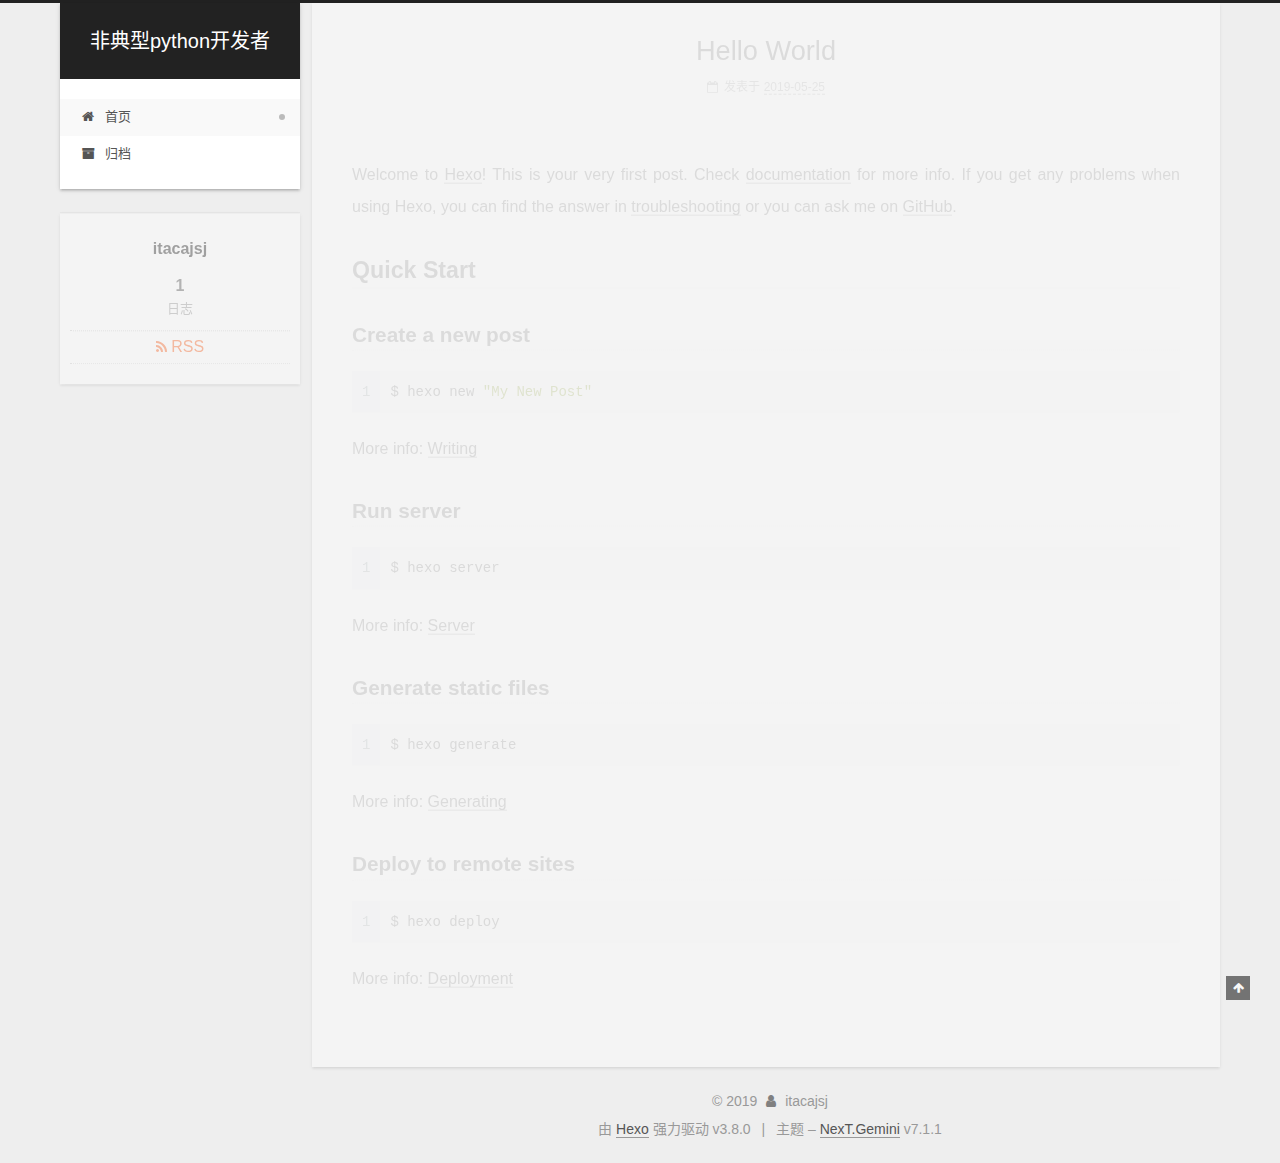
<file: index.html>
<!DOCTYPE html>












  


<html class="theme-next gemini use-motion" lang="zh-CN">
<head><meta name="generator" content="Hexo 3.8.0">
  <meta charset="UTF-8">
<meta http-equiv="X-UA-Compatible" content="IE=edge">
<meta name="viewport" content="width=device-width, initial-scale=1, maximum-scale=2">
<meta name="theme-color" content="#222">
























<link rel="stylesheet" href="/lib/font-awesome/css/font-awesome.min.css?v=4.6.2">

<link rel="stylesheet" href="/css/main.css?v=7.1.1">


  <link rel="apple-touch-icon" sizes="180x180" href="/images/apple-touch-icon-next.png?v=7.1.1">


  <link rel="icon" type="image/png" sizes="32x32" href="/images/favicon-32x32-next.png?v=7.1.1">


  <link rel="icon" type="image/png" sizes="16x16" href="/images/favicon-16x16-next.png?v=7.1.1">


  <link rel="mask-icon" href="/images/logo.svg?v=7.1.1" color="#222">







<script id="hexo.configurations">
  var NexT = window.NexT || {};
  var CONFIG = {
    root: '/',
    scheme: 'Gemini',
    version: '7.1.1',
    sidebar: {"position":"left","display":"post","offset":12,"onmobile":false,"dimmer":false},
    back2top: true,
    back2top_sidebar: false,
    fancybox: false,
    fastclick: false,
    lazyload: false,
    tabs: true,
    motion: {"enable":true,"async":false,"transition":{"post_block":"fadeIn","post_header":"slideDownIn","post_body":"slideDownIn","coll_header":"slideLeftIn","sidebar":"slideUpIn"}},
    algolia: {
      applicationID: '',
      apiKey: '',
      indexName: '',
      hits: {"per_page":10},
      labels: {"input_placeholder":"Search for Posts","hits_empty":"We didn't find any results for the search: ${query}","hits_stats":"${hits} results found in ${time} ms"}
    }
  };
</script>


  




  <meta property="og:type" content="website">
<meta property="og:title" content="非典型python开发者">
<meta property="og:url" content="https://itacajsj.github.io/index.html">
<meta property="og:site_name" content="非典型python开发者">
<meta property="og:locale" content="zh-CN">
<meta name="twitter:card" content="summary">
<meta name="twitter:title" content="非典型python开发者">



  <link rel="alternate" href="/atom.xml" title="非典型python开发者" type="application/atom+xml">



  
  
  <link rel="canonical" href="https://itacajsj.github.io/">



<script id="page.configurations">
  CONFIG.page = {
    sidebar: "",
  };
</script>

  <title>非典型python开发者</title>
  












  <noscript>
  <style>
  .use-motion .motion-element,
  .use-motion .brand,
  .use-motion .menu-item,
  .sidebar-inner,
  .use-motion .post-block,
  .use-motion .pagination,
  .use-motion .comments,
  .use-motion .post-header,
  .use-motion .post-body,
  .use-motion .collection-title { opacity: initial; }

  .use-motion .logo,
  .use-motion .site-title,
  .use-motion .site-subtitle {
    opacity: initial;
    top: initial;
  }

  .use-motion .logo-line-before i { left: initial; }
  .use-motion .logo-line-after i { right: initial; }
  </style>
</noscript>

</head>

<body itemscope itemtype="http://schema.org/WebPage" lang="zh-CN">

  
  
    
  

  <div class="container sidebar-position-left 
  page-home">
    <div class="headband"></div>

    <header id="header" class="header" itemscope itemtype="http://schema.org/WPHeader">
      <div class="header-inner"><div class="site-brand-wrapper">
  <div class="site-meta">
    

    <div class="custom-logo-site-title">
      <a href="/" class="brand" rel="start">
        <span class="logo-line-before"><i></i></span>
        <span class="site-title">非典型python开发者</span>
        <span class="logo-line-after"><i></i></span>
      </a>
    </div>
    
    
  </div>

  <div class="site-nav-toggle">
    <button aria-label="切换导航栏">
      <span class="btn-bar"></span>
      <span class="btn-bar"></span>
      <span class="btn-bar"></span>
    </button>
  </div>
</div>



<nav class="site-nav">
  
    <ul id="menu" class="menu">
      
        
        
        
          
          <li class="menu-item menu-item-home menu-item-active">

    
    
    
      
    

    

    <a href="/" rel="section"><i class="menu-item-icon fa fa-fw fa-home"></i> <br>首页</a>

  </li>
        
        
        
          
          <li class="menu-item menu-item-archives">

    
    
    
      
    

    

    <a href="/archives/" rel="section"><i class="menu-item-icon fa fa-fw fa-archive"></i> <br>归档</a>

  </li>

      
      
    </ul>
  

  

  
</nav>



  



</div>
    </header>

    


    <main id="main" class="main">
      <div class="main-inner">
        <div class="content-wrap">
          
            

          
          <div id="content" class="content">
            
  <section id="posts" class="posts-expand">
    
      

  

  
  
  

  

  <article class="post post-type-normal" itemscope itemtype="http://schema.org/Article">
  
  
  
  <div class="post-block">
    <link itemprop="mainEntityOfPage" href="https://itacajsj.github.io/2019/05/25/hello-world/">

    <span hidden itemprop="author" itemscope itemtype="http://schema.org/Person">
      <meta itemprop="name" content="itacajsj">
      <meta itemprop="description" content>
      <meta itemprop="image" content="/images/avatar.gif">
    </span>

    <span hidden itemprop="publisher" itemscope itemtype="http://schema.org/Organization">
      <meta itemprop="name" content="非典型python开发者">
    </span>

    
      <header class="post-header">

        
        
          <h1 class="post-title" itemprop="name headline">
                
                
                <a href="/2019/05/25/hello-world/" class="post-title-link" itemprop="url">Hello World</a>
              
            
          </h1>
        

        <div class="post-meta">
          <span class="post-time">

            
            
            

            
              <span class="post-meta-item-icon">
                <i class="fa fa-calendar-o"></i>
              </span>
              
                <span class="post-meta-item-text">发表于</span>
              

              
                
              

              <time title="创建时间：2019-05-25 12:32:23" itemprop="dateCreated datePublished" datetime="2019-05-25T12:32:23+08:00">2019-05-25</time>
            

            
          </span>

          

          
            
            
          

          
          

          

          

          

        </div>
      </header>
    

    
    
    
    <div class="post-body" itemprop="articleBody">

      
      

      
        
          
            <p>Welcome to <a href="https://hexo.io/" target="_blank" rel="noopener">Hexo</a>! This is your very first post. Check <a href="https://hexo.io/docs/" target="_blank" rel="noopener">documentation</a> for more info. If you get any problems when using Hexo, you can find the answer in <a href="https://hexo.io/docs/troubleshooting.html" target="_blank" rel="noopener">troubleshooting</a> or you can ask me on <a href="https://github.com/hexojs/hexo/issues" target="_blank" rel="noopener">GitHub</a>.</p>
<h2 id="Quick-Start"><a href="#Quick-Start" class="headerlink" title="Quick Start"></a>Quick Start</h2><h3 id="Create-a-new-post"><a href="#Create-a-new-post" class="headerlink" title="Create a new post"></a>Create a new post</h3><figure class="highlight bash"><table><tr><td class="gutter"><pre><span class="line">1</span><br></pre></td><td class="code"><pre><span class="line">$ hexo new <span class="string">"My New Post"</span></span><br></pre></td></tr></table></figure>
<p>More info: <a href="https://hexo.io/docs/writing.html" target="_blank" rel="noopener">Writing</a></p>
<h3 id="Run-server"><a href="#Run-server" class="headerlink" title="Run server"></a>Run server</h3><figure class="highlight bash"><table><tr><td class="gutter"><pre><span class="line">1</span><br></pre></td><td class="code"><pre><span class="line">$ hexo server</span><br></pre></td></tr></table></figure>
<p>More info: <a href="https://hexo.io/docs/server.html" target="_blank" rel="noopener">Server</a></p>
<h3 id="Generate-static-files"><a href="#Generate-static-files" class="headerlink" title="Generate static files"></a>Generate static files</h3><figure class="highlight bash"><table><tr><td class="gutter"><pre><span class="line">1</span><br></pre></td><td class="code"><pre><span class="line">$ hexo generate</span><br></pre></td></tr></table></figure>
<p>More info: <a href="https://hexo.io/docs/generating.html" target="_blank" rel="noopener">Generating</a></p>
<h3 id="Deploy-to-remote-sites"><a href="#Deploy-to-remote-sites" class="headerlink" title="Deploy to remote sites"></a>Deploy to remote sites</h3><figure class="highlight bash"><table><tr><td class="gutter"><pre><span class="line">1</span><br></pre></td><td class="code"><pre><span class="line">$ hexo deploy</span><br></pre></td></tr></table></figure>
<p>More info: <a href="https://hexo.io/docs/deployment.html" target="_blank" rel="noopener">Deployment</a></p>

          
        
      
    </div>

    

    
    
    

    

    
      
    
    

    

    <footer class="post-footer">
      

      

      

      
      
        <div class="post-eof"></div>
      
    </footer>
  </div>
  
  
  
  </article>


    
  </section>

  


          </div>
          

        </div>
        
          
  
  <div class="sidebar-toggle">
    <div class="sidebar-toggle-line-wrap">
      <span class="sidebar-toggle-line sidebar-toggle-line-first"></span>
      <span class="sidebar-toggle-line sidebar-toggle-line-middle"></span>
      <span class="sidebar-toggle-line sidebar-toggle-line-last"></span>
    </div>
  </div>

  <aside id="sidebar" class="sidebar">
    <div class="sidebar-inner">

      

      

      <div class="site-overview-wrap sidebar-panel sidebar-panel-active">
        <div class="site-overview">
          <div class="site-author motion-element" itemprop="author" itemscope itemtype="http://schema.org/Person">
            
              <p class="site-author-name" itemprop="name">itacajsj</p>
              <div class="site-description motion-element" itemprop="description"></div>
          </div>

          
            <nav class="site-state motion-element">
              
                <div class="site-state-item site-state-posts">
                
                  <a href="/archives/">
                
                    <span class="site-state-item-count">1</span>
                    <span class="site-state-item-name">日志</span>
                  </a>
                </div>
              

              

              
            </nav>
          

          
            <div class="feed-link motion-element">
              <a href="/atom.xml" rel="alternate">
                <i class="fa fa-rss"></i>
                RSS
              </a>
            </div>
          

          

          

          

          
          

          
            
          
          

        </div>
      </div>

      

      

    </div>
  </aside>
  


        
      </div>
    </main>

    <footer id="footer" class="footer">
      <div class="footer-inner">
        <div class="copyright">&copy; <span itemprop="copyrightYear">2019</span>
  <span class="with-love" id="animate">
    <i class="fa fa-user"></i>
  </span>
  <span class="author" itemprop="copyrightHolder">itacajsj</span>

  

  
</div>


  <div class="powered-by">由 <a href="https://hexo.io" class="theme-link" rel="noopener" target="_blank">Hexo</a> 强力驱动 v3.8.0</div>



  <span class="post-meta-divider">|</span>



  <div class="theme-info">主题 – <a href="https://theme-next.org" class="theme-link" rel="noopener" target="_blank">NexT.Gemini</a> v7.1.1</div>




        








        
      </div>
    </footer>

    
      <div class="back-to-top">
        <i class="fa fa-arrow-up"></i>
        
      </div>
    

    

    

    
  </div>

  

<script>
  if (Object.prototype.toString.call(window.Promise) !== '[object Function]') {
    window.Promise = null;
  }
</script>


























  
  <script src="/lib/jquery/index.js?v=2.1.3"></script>

  
  <script src="/lib/velocity/velocity.min.js?v=1.2.1"></script>

  
  <script src="/lib/velocity/velocity.ui.min.js?v=1.2.1"></script>


  


  <script src="/js/utils.js?v=7.1.1"></script>

  <script src="/js/motion.js?v=7.1.1"></script>



  
  


  <script src="/js/affix.js?v=7.1.1"></script>

  <script src="/js/schemes/pisces.js?v=7.1.1"></script>




  

  


  <script src="/js/next-boot.js?v=7.1.1"></script>


  

  

  

  



  




  

  

  

  

  

  

  

  

  

  

  

  

  

  

</body>
</html>
</file>
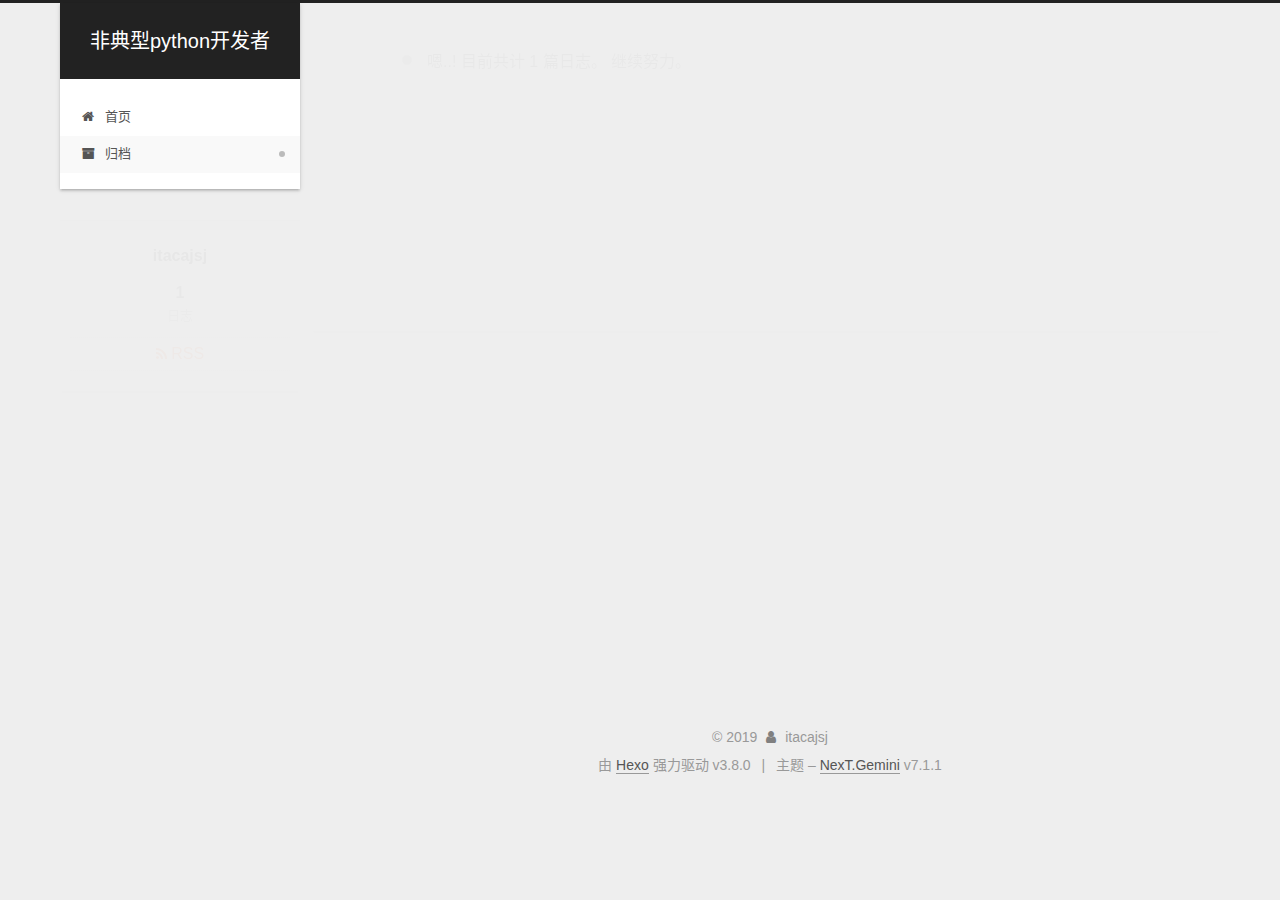
<file: archives/index.html>
<!DOCTYPE html>












  


<html class="theme-next gemini use-motion" lang="zh-CN">
<head><meta name="generator" content="Hexo 3.8.0">
  <meta charset="UTF-8">
<meta http-equiv="X-UA-Compatible" content="IE=edge">
<meta name="viewport" content="width=device-width, initial-scale=1, maximum-scale=2">
<meta name="theme-color" content="#222">
























<link rel="stylesheet" href="/lib/font-awesome/css/font-awesome.min.css?v=4.6.2">

<link rel="stylesheet" href="/css/main.css?v=7.1.1">


  <link rel="apple-touch-icon" sizes="180x180" href="/images/apple-touch-icon-next.png?v=7.1.1">


  <link rel="icon" type="image/png" sizes="32x32" href="/images/favicon-32x32-next.png?v=7.1.1">


  <link rel="icon" type="image/png" sizes="16x16" href="/images/favicon-16x16-next.png?v=7.1.1">


  <link rel="mask-icon" href="/images/logo.svg?v=7.1.1" color="#222">







<script id="hexo.configurations">
  var NexT = window.NexT || {};
  var CONFIG = {
    root: '/',
    scheme: 'Gemini',
    version: '7.1.1',
    sidebar: {"position":"left","display":"post","offset":12,"onmobile":false,"dimmer":false},
    back2top: true,
    back2top_sidebar: false,
    fancybox: false,
    fastclick: false,
    lazyload: false,
    tabs: true,
    motion: {"enable":true,"async":false,"transition":{"post_block":"fadeIn","post_header":"slideDownIn","post_body":"slideDownIn","coll_header":"slideLeftIn","sidebar":"slideUpIn"}},
    algolia: {
      applicationID: '',
      apiKey: '',
      indexName: '',
      hits: {"per_page":10},
      labels: {"input_placeholder":"Search for Posts","hits_empty":"We didn't find any results for the search: ${query}","hits_stats":"${hits} results found in ${time} ms"}
    }
  };
</script>


  




  <meta property="og:type" content="website">
<meta property="og:title" content="非典型python开发者">
<meta property="og:url" content="https://itacajsj.github.io/archives/index.html">
<meta property="og:site_name" content="非典型python开发者">
<meta property="og:locale" content="zh-CN">
<meta name="twitter:card" content="summary">
<meta name="twitter:title" content="非典型python开发者">



  <link rel="alternate" href="/atom.xml" title="非典型python开发者" type="application/atom+xml">



  
  
  <link rel="canonical" href="https://itacajsj.github.io/archives/">



<script id="page.configurations">
  CONFIG.page = {
    sidebar: "",
  };
</script>

  <title>归档 | 非典型python开发者</title>
  












  <noscript>
  <style>
  .use-motion .motion-element,
  .use-motion .brand,
  .use-motion .menu-item,
  .sidebar-inner,
  .use-motion .post-block,
  .use-motion .pagination,
  .use-motion .comments,
  .use-motion .post-header,
  .use-motion .post-body,
  .use-motion .collection-title { opacity: initial; }

  .use-motion .logo,
  .use-motion .site-title,
  .use-motion .site-subtitle {
    opacity: initial;
    top: initial;
  }

  .use-motion .logo-line-before i { left: initial; }
  .use-motion .logo-line-after i { right: initial; }
  </style>
</noscript>

</head>

<body itemscope itemtype="http://schema.org/WebPage" lang="zh-CN">

  
  
    
  

  <div class="container sidebar-position-left page-archive">
    <div class="headband"></div>

    <header id="header" class="header" itemscope itemtype="http://schema.org/WPHeader">
      <div class="header-inner"><div class="site-brand-wrapper">
  <div class="site-meta">
    

    <div class="custom-logo-site-title">
      <a href="/" class="brand" rel="start">
        <span class="logo-line-before"><i></i></span>
        <span class="site-title">非典型python开发者</span>
        <span class="logo-line-after"><i></i></span>
      </a>
    </div>
    
    
  </div>

  <div class="site-nav-toggle">
    <button aria-label="切换导航栏">
      <span class="btn-bar"></span>
      <span class="btn-bar"></span>
      <span class="btn-bar"></span>
    </button>
  </div>
</div>



<nav class="site-nav">
  
    <ul id="menu" class="menu">
      
        
        
        
          
          <li class="menu-item menu-item-home">

    
    
    
      
    

    

    <a href="/" rel="section"><i class="menu-item-icon fa fa-fw fa-home"></i> <br>首页</a>

  </li>
        
        
        
          
          <li class="menu-item menu-item-archives menu-item-active">

    
    
    
      
    

    

    <a href="/archives/" rel="section"><i class="menu-item-icon fa fa-fw fa-archive"></i> <br>归档</a>

  </li>

      
      
    </ul>
  

  

  
</nav>



  



</div>
    </header>

    


    <main id="main" class="main">
      <div class="main-inner">
        <div class="content-wrap">
          
            

    
    
      
      
    
      
      
    
    

  


          
          <div id="content" class="content">
            

  
  
  
  <div class="post-block archive">
    <div id="posts" class="posts-collapse">
      <span class="archive-move-on"></span>

      
      <span class="archive-page-counter">
        
        
        
          
        
        嗯..! 目前共计 1 篇日志。 继续努力。
      </span>
      

      

        
        
        

        
          
          <div class="collection-title">
            <h1 class="archive-year" id="archive-year-2019">2019</h1>
          </div>
        
        

        

  <article class="post post-type-normal" itemscope itemtype="http://schema.org/Article">
    <header class="post-header">

      <h2 class="post-title">
        
          <a class="post-title-link" href="/2019/05/25/hello-world/" itemprop="url">
            
              <span itemprop="name">Hello World</span>
            
          </a>
        
      </h2>

      <div class="post-meta">
        <time class="post-time" itemprop="dateCreated" datetime="2019-05-25T12:32:23+08:00" content="2019-05-25">
          05-25
        </time>
      </div>

    </header>
  </article>



      

    </div>
  </div>
  
  
  

  



          </div>
          

        </div>
        
          
  
  <div class="sidebar-toggle">
    <div class="sidebar-toggle-line-wrap">
      <span class="sidebar-toggle-line sidebar-toggle-line-first"></span>
      <span class="sidebar-toggle-line sidebar-toggle-line-middle"></span>
      <span class="sidebar-toggle-line sidebar-toggle-line-last"></span>
    </div>
  </div>

  <aside id="sidebar" class="sidebar">
    <div class="sidebar-inner">

      

      

      <div class="site-overview-wrap sidebar-panel sidebar-panel-active">
        <div class="site-overview">
          <div class="site-author motion-element" itemprop="author" itemscope itemtype="http://schema.org/Person">
            
              <p class="site-author-name" itemprop="name">itacajsj</p>
              <div class="site-description motion-element" itemprop="description"></div>
          </div>

          
            <nav class="site-state motion-element">
              
                <div class="site-state-item site-state-posts">
                
                  <a href="/archives/">
                
                    <span class="site-state-item-count">1</span>
                    <span class="site-state-item-name">日志</span>
                  </a>
                </div>
              

              

              
            </nav>
          

          
            <div class="feed-link motion-element">
              <a href="/atom.xml" rel="alternate">
                <i class="fa fa-rss"></i>
                RSS
              </a>
            </div>
          

          

          

          

          
          

          
            
          
          

        </div>
      </div>

      

      

    </div>
  </aside>
  


        
      </div>
    </main>

    <footer id="footer" class="footer">
      <div class="footer-inner">
        <div class="copyright">&copy; <span itemprop="copyrightYear">2019</span>
  <span class="with-love" id="animate">
    <i class="fa fa-user"></i>
  </span>
  <span class="author" itemprop="copyrightHolder">itacajsj</span>

  

  
</div>


  <div class="powered-by">由 <a href="https://hexo.io" class="theme-link" rel="noopener" target="_blank">Hexo</a> 强力驱动 v3.8.0</div>



  <span class="post-meta-divider">|</span>



  <div class="theme-info">主题 – <a href="https://theme-next.org" class="theme-link" rel="noopener" target="_blank">NexT.Gemini</a> v7.1.1</div>




        








        
      </div>
    </footer>

    
      <div class="back-to-top">
        <i class="fa fa-arrow-up"></i>
        
      </div>
    

    

    

    
  </div>

  

<script>
  if (Object.prototype.toString.call(window.Promise) !== '[object Function]') {
    window.Promise = null;
  }
</script>


























  
  <script src="/lib/jquery/index.js?v=2.1.3"></script>

  
  <script src="/lib/velocity/velocity.min.js?v=1.2.1"></script>

  
  <script src="/lib/velocity/velocity.ui.min.js?v=1.2.1"></script>


  


  <script src="/js/utils.js?v=7.1.1"></script>

  <script src="/js/motion.js?v=7.1.1"></script>



  
  


  <script src="/js/affix.js?v=7.1.1"></script>

  <script src="/js/schemes/pisces.js?v=7.1.1"></script>




  

  


  <script src="/js/next-boot.js?v=7.1.1"></script>


  

  

  

  



  




  

  

  

  

  

  

  

  

  

  

  

  

  

  

</body>
</html>
</file>
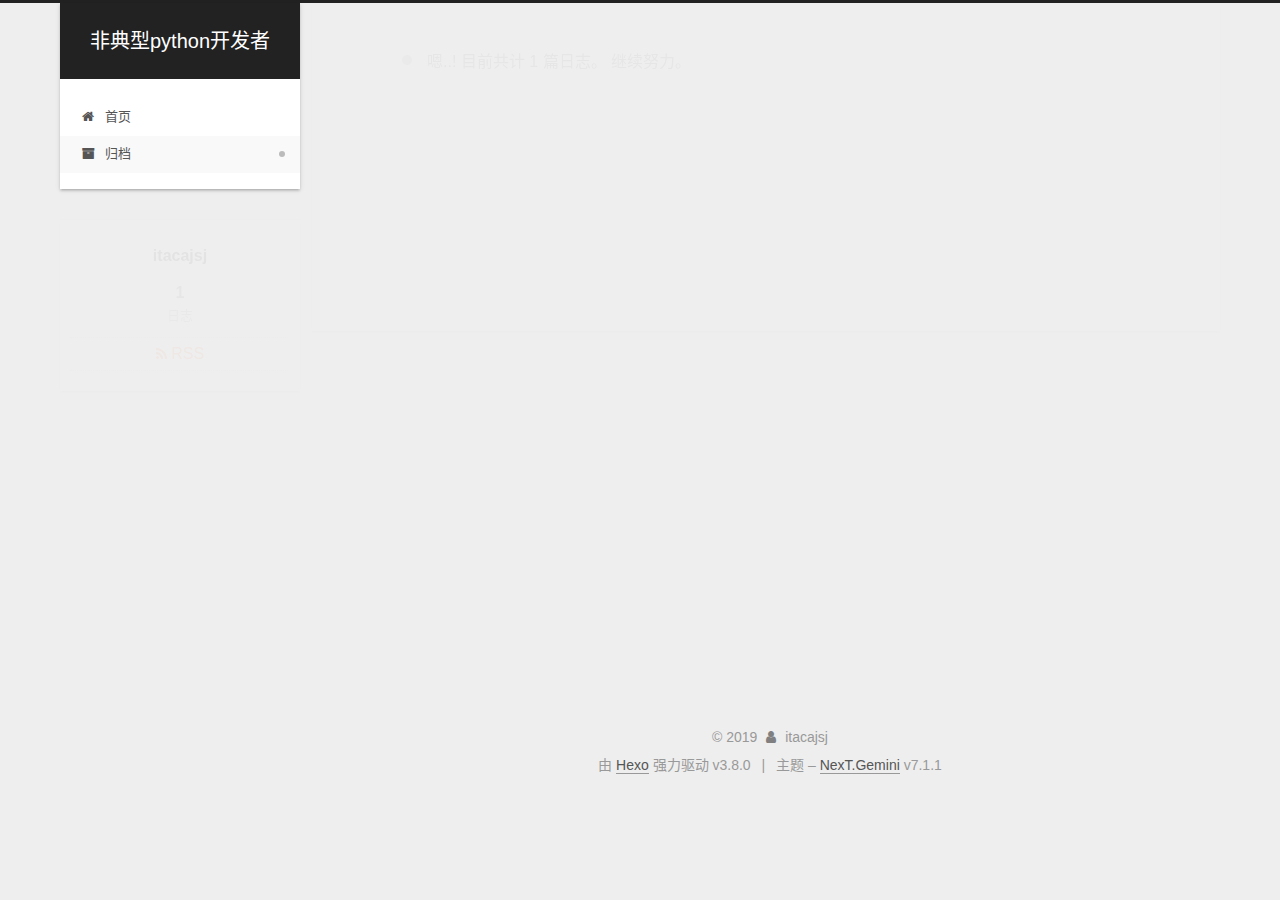
<file: archives/2019/index.html>
<!DOCTYPE html>












  


<html class="theme-next gemini use-motion" lang="zh-CN">
<head><meta name="generator" content="Hexo 3.8.0">
  <meta charset="UTF-8">
<meta http-equiv="X-UA-Compatible" content="IE=edge">
<meta name="viewport" content="width=device-width, initial-scale=1, maximum-scale=2">
<meta name="theme-color" content="#222">
























<link rel="stylesheet" href="/lib/font-awesome/css/font-awesome.min.css?v=4.6.2">

<link rel="stylesheet" href="/css/main.css?v=7.1.1">


  <link rel="apple-touch-icon" sizes="180x180" href="/images/apple-touch-icon-next.png?v=7.1.1">


  <link rel="icon" type="image/png" sizes="32x32" href="/images/favicon-32x32-next.png?v=7.1.1">


  <link rel="icon" type="image/png" sizes="16x16" href="/images/favicon-16x16-next.png?v=7.1.1">


  <link rel="mask-icon" href="/images/logo.svg?v=7.1.1" color="#222">







<script id="hexo.configurations">
  var NexT = window.NexT || {};
  var CONFIG = {
    root: '/',
    scheme: 'Gemini',
    version: '7.1.1',
    sidebar: {"position":"left","display":"post","offset":12,"onmobile":false,"dimmer":false},
    back2top: true,
    back2top_sidebar: false,
    fancybox: false,
    fastclick: false,
    lazyload: false,
    tabs: true,
    motion: {"enable":true,"async":false,"transition":{"post_block":"fadeIn","post_header":"slideDownIn","post_body":"slideDownIn","coll_header":"slideLeftIn","sidebar":"slideUpIn"}},
    algolia: {
      applicationID: '',
      apiKey: '',
      indexName: '',
      hits: {"per_page":10},
      labels: {"input_placeholder":"Search for Posts","hits_empty":"We didn't find any results for the search: ${query}","hits_stats":"${hits} results found in ${time} ms"}
    }
  };
</script>


  




  <meta property="og:type" content="website">
<meta property="og:title" content="非典型python开发者">
<meta property="og:url" content="https://itacajsj.github.io/archives/2019/index.html">
<meta property="og:site_name" content="非典型python开发者">
<meta property="og:locale" content="zh-CN">
<meta name="twitter:card" content="summary">
<meta name="twitter:title" content="非典型python开发者">



  <link rel="alternate" href="/atom.xml" title="非典型python开发者" type="application/atom+xml">



  
  
  <link rel="canonical" href="https://itacajsj.github.io/archives/2019/">



<script id="page.configurations">
  CONFIG.page = {
    sidebar: "",
  };
</script>

  <title>归档 | 非典型python开发者</title>
  












  <noscript>
  <style>
  .use-motion .motion-element,
  .use-motion .brand,
  .use-motion .menu-item,
  .sidebar-inner,
  .use-motion .post-block,
  .use-motion .pagination,
  .use-motion .comments,
  .use-motion .post-header,
  .use-motion .post-body,
  .use-motion .collection-title { opacity: initial; }

  .use-motion .logo,
  .use-motion .site-title,
  .use-motion .site-subtitle {
    opacity: initial;
    top: initial;
  }

  .use-motion .logo-line-before i { left: initial; }
  .use-motion .logo-line-after i { right: initial; }
  </style>
</noscript>

</head>

<body itemscope itemtype="http://schema.org/WebPage" lang="zh-CN">

  
  
    
  

  <div class="container sidebar-position-left page-archive">
    <div class="headband"></div>

    <header id="header" class="header" itemscope itemtype="http://schema.org/WPHeader">
      <div class="header-inner"><div class="site-brand-wrapper">
  <div class="site-meta">
    

    <div class="custom-logo-site-title">
      <a href="/" class="brand" rel="start">
        <span class="logo-line-before"><i></i></span>
        <span class="site-title">非典型python开发者</span>
        <span class="logo-line-after"><i></i></span>
      </a>
    </div>
    
    
  </div>

  <div class="site-nav-toggle">
    <button aria-label="切换导航栏">
      <span class="btn-bar"></span>
      <span class="btn-bar"></span>
      <span class="btn-bar"></span>
    </button>
  </div>
</div>



<nav class="site-nav">
  
    <ul id="menu" class="menu">
      
        
        
        
          
          <li class="menu-item menu-item-home">

    
    
    
      
    

    

    <a href="/" rel="section"><i class="menu-item-icon fa fa-fw fa-home"></i> <br>首页</a>

  </li>
        
        
        
          
          <li class="menu-item menu-item-archives menu-item-active">

    
    
    
      
    

    

    <a href="/archives/" rel="section"><i class="menu-item-icon fa fa-fw fa-archive"></i> <br>归档</a>

  </li>

      
      
    </ul>
  

  

  
</nav>



  



</div>
    </header>

    


    <main id="main" class="main">
      <div class="main-inner">
        <div class="content-wrap">
          
            

    
    
      
      
    
      
      
    
    

  


          
          <div id="content" class="content">
            

  
  
  
  <div class="post-block archive">
    <div id="posts" class="posts-collapse">
      <span class="archive-move-on"></span>

      
      <span class="archive-page-counter">
        
        
        
          
        
        嗯..! 目前共计 1 篇日志。 继续努力。
      </span>
      

      

        
        
        

        
          
          <div class="collection-title">
            <h1 class="archive-year" id="archive-year-2019">2019</h1>
          </div>
        
        

        

  <article class="post post-type-normal" itemscope itemtype="http://schema.org/Article">
    <header class="post-header">

      <h2 class="post-title">
        
          <a class="post-title-link" href="/2019/05/25/hello-world/" itemprop="url">
            
              <span itemprop="name">Hello World</span>
            
          </a>
        
      </h2>

      <div class="post-meta">
        <time class="post-time" itemprop="dateCreated" datetime="2019-05-25T12:32:23+08:00" content="2019-05-25">
          05-25
        </time>
      </div>

    </header>
  </article>



      

    </div>
  </div>
  
  
  

  



          </div>
          

        </div>
        
          
  
  <div class="sidebar-toggle">
    <div class="sidebar-toggle-line-wrap">
      <span class="sidebar-toggle-line sidebar-toggle-line-first"></span>
      <span class="sidebar-toggle-line sidebar-toggle-line-middle"></span>
      <span class="sidebar-toggle-line sidebar-toggle-line-last"></span>
    </div>
  </div>

  <aside id="sidebar" class="sidebar">
    <div class="sidebar-inner">

      

      

      <div class="site-overview-wrap sidebar-panel sidebar-panel-active">
        <div class="site-overview">
          <div class="site-author motion-element" itemprop="author" itemscope itemtype="http://schema.org/Person">
            
              <p class="site-author-name" itemprop="name">itacajsj</p>
              <div class="site-description motion-element" itemprop="description"></div>
          </div>

          
            <nav class="site-state motion-element">
              
                <div class="site-state-item site-state-posts">
                
                  <a href="/archives/">
                
                    <span class="site-state-item-count">1</span>
                    <span class="site-state-item-name">日志</span>
                  </a>
                </div>
              

              

              
            </nav>
          

          
            <div class="feed-link motion-element">
              <a href="/atom.xml" rel="alternate">
                <i class="fa fa-rss"></i>
                RSS
              </a>
            </div>
          

          

          

          

          
          

          
            
          
          

        </div>
      </div>

      

      

    </div>
  </aside>
  


        
      </div>
    </main>

    <footer id="footer" class="footer">
      <div class="footer-inner">
        <div class="copyright">&copy; <span itemprop="copyrightYear">2019</span>
  <span class="with-love" id="animate">
    <i class="fa fa-user"></i>
  </span>
  <span class="author" itemprop="copyrightHolder">itacajsj</span>

  

  
</div>


  <div class="powered-by">由 <a href="https://hexo.io" class="theme-link" rel="noopener" target="_blank">Hexo</a> 强力驱动 v3.8.0</div>



  <span class="post-meta-divider">|</span>



  <div class="theme-info">主题 – <a href="https://theme-next.org" class="theme-link" rel="noopener" target="_blank">NexT.Gemini</a> v7.1.1</div>




        








        
      </div>
    </footer>

    
      <div class="back-to-top">
        <i class="fa fa-arrow-up"></i>
        
      </div>
    

    

    

    
  </div>

  

<script>
  if (Object.prototype.toString.call(window.Promise) !== '[object Function]') {
    window.Promise = null;
  }
</script>


























  
  <script src="/lib/jquery/index.js?v=2.1.3"></script>

  
  <script src="/lib/velocity/velocity.min.js?v=1.2.1"></script>

  
  <script src="/lib/velocity/velocity.ui.min.js?v=1.2.1"></script>


  


  <script src="/js/utils.js?v=7.1.1"></script>

  <script src="/js/motion.js?v=7.1.1"></script>



  
  


  <script src="/js/affix.js?v=7.1.1"></script>

  <script src="/js/schemes/pisces.js?v=7.1.1"></script>




  

  


  <script src="/js/next-boot.js?v=7.1.1"></script>


  

  

  

  



  




  

  

  

  

  

  

  

  

  

  

  

  

  

  

</body>
</html>
</file>
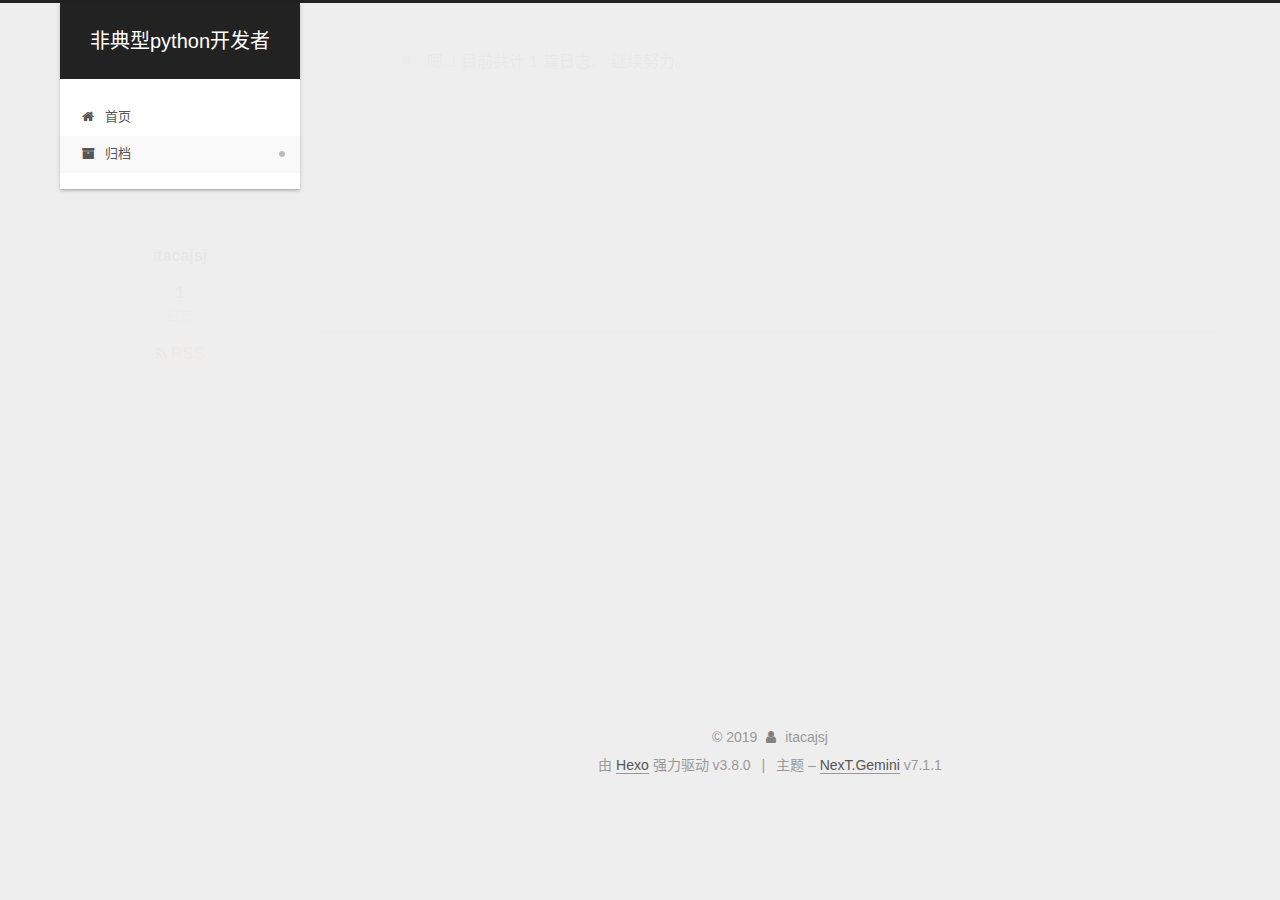
<file: archives/2019/05/index.html>
<!DOCTYPE html>












  


<html class="theme-next gemini use-motion" lang="zh-CN">
<head><meta name="generator" content="Hexo 3.8.0">
  <meta charset="UTF-8">
<meta http-equiv="X-UA-Compatible" content="IE=edge">
<meta name="viewport" content="width=device-width, initial-scale=1, maximum-scale=2">
<meta name="theme-color" content="#222">
























<link rel="stylesheet" href="/lib/font-awesome/css/font-awesome.min.css?v=4.6.2">

<link rel="stylesheet" href="/css/main.css?v=7.1.1">


  <link rel="apple-touch-icon" sizes="180x180" href="/images/apple-touch-icon-next.png?v=7.1.1">


  <link rel="icon" type="image/png" sizes="32x32" href="/images/favicon-32x32-next.png?v=7.1.1">


  <link rel="icon" type="image/png" sizes="16x16" href="/images/favicon-16x16-next.png?v=7.1.1">


  <link rel="mask-icon" href="/images/logo.svg?v=7.1.1" color="#222">







<script id="hexo.configurations">
  var NexT = window.NexT || {};
  var CONFIG = {
    root: '/',
    scheme: 'Gemini',
    version: '7.1.1',
    sidebar: {"position":"left","display":"post","offset":12,"onmobile":false,"dimmer":false},
    back2top: true,
    back2top_sidebar: false,
    fancybox: false,
    fastclick: false,
    lazyload: false,
    tabs: true,
    motion: {"enable":true,"async":false,"transition":{"post_block":"fadeIn","post_header":"slideDownIn","post_body":"slideDownIn","coll_header":"slideLeftIn","sidebar":"slideUpIn"}},
    algolia: {
      applicationID: '',
      apiKey: '',
      indexName: '',
      hits: {"per_page":10},
      labels: {"input_placeholder":"Search for Posts","hits_empty":"We didn't find any results for the search: ${query}","hits_stats":"${hits} results found in ${time} ms"}
    }
  };
</script>


  




  <meta property="og:type" content="website">
<meta property="og:title" content="非典型python开发者">
<meta property="og:url" content="https://itacajsj.github.io/archives/2019/05/index.html">
<meta property="og:site_name" content="非典型python开发者">
<meta property="og:locale" content="zh-CN">
<meta name="twitter:card" content="summary">
<meta name="twitter:title" content="非典型python开发者">



  <link rel="alternate" href="/atom.xml" title="非典型python开发者" type="application/atom+xml">



  
  
  <link rel="canonical" href="https://itacajsj.github.io/archives/2019/05/">



<script id="page.configurations">
  CONFIG.page = {
    sidebar: "",
  };
</script>

  <title>归档 | 非典型python开发者</title>
  












  <noscript>
  <style>
  .use-motion .motion-element,
  .use-motion .brand,
  .use-motion .menu-item,
  .sidebar-inner,
  .use-motion .post-block,
  .use-motion .pagination,
  .use-motion .comments,
  .use-motion .post-header,
  .use-motion .post-body,
  .use-motion .collection-title { opacity: initial; }

  .use-motion .logo,
  .use-motion .site-title,
  .use-motion .site-subtitle {
    opacity: initial;
    top: initial;
  }

  .use-motion .logo-line-before i { left: initial; }
  .use-motion .logo-line-after i { right: initial; }
  </style>
</noscript>

</head>

<body itemscope itemtype="http://schema.org/WebPage" lang="zh-CN">

  
  
    
  

  <div class="container sidebar-position-left page-archive">
    <div class="headband"></div>

    <header id="header" class="header" itemscope itemtype="http://schema.org/WPHeader">
      <div class="header-inner"><div class="site-brand-wrapper">
  <div class="site-meta">
    

    <div class="custom-logo-site-title">
      <a href="/" class="brand" rel="start">
        <span class="logo-line-before"><i></i></span>
        <span class="site-title">非典型python开发者</span>
        <span class="logo-line-after"><i></i></span>
      </a>
    </div>
    
    
  </div>

  <div class="site-nav-toggle">
    <button aria-label="切换导航栏">
      <span class="btn-bar"></span>
      <span class="btn-bar"></span>
      <span class="btn-bar"></span>
    </button>
  </div>
</div>



<nav class="site-nav">
  
    <ul id="menu" class="menu">
      
        
        
        
          
          <li class="menu-item menu-item-home">

    
    
    
      
    

    

    <a href="/" rel="section"><i class="menu-item-icon fa fa-fw fa-home"></i> <br>首页</a>

  </li>
        
        
        
          
          <li class="menu-item menu-item-archives menu-item-active">

    
    
    
      
    

    

    <a href="/archives/" rel="section"><i class="menu-item-icon fa fa-fw fa-archive"></i> <br>归档</a>

  </li>

      
      
    </ul>
  

  

  
</nav>



  



</div>
    </header>

    


    <main id="main" class="main">
      <div class="main-inner">
        <div class="content-wrap">
          
            

    
    
      
      
    
      
      
    
    

  


          
          <div id="content" class="content">
            

  
  
  
  <div class="post-block archive">
    <div id="posts" class="posts-collapse">
      <span class="archive-move-on"></span>

      
      <span class="archive-page-counter">
        
        
        
          
        
        嗯..! 目前共计 1 篇日志。 继续努力。
      </span>
      

      

        
        
        

        
          
          <div class="collection-title">
            <h1 class="archive-year" id="archive-year-2019">2019</h1>
          </div>
        
        

        

  <article class="post post-type-normal" itemscope itemtype="http://schema.org/Article">
    <header class="post-header">

      <h2 class="post-title">
        
          <a class="post-title-link" href="/2019/05/25/hello-world/" itemprop="url">
            
              <span itemprop="name">Hello World</span>
            
          </a>
        
      </h2>

      <div class="post-meta">
        <time class="post-time" itemprop="dateCreated" datetime="2019-05-25T12:32:23+08:00" content="2019-05-25">
          05-25
        </time>
      </div>

    </header>
  </article>



      

    </div>
  </div>
  
  
  

  



          </div>
          

        </div>
        
          
  
  <div class="sidebar-toggle">
    <div class="sidebar-toggle-line-wrap">
      <span class="sidebar-toggle-line sidebar-toggle-line-first"></span>
      <span class="sidebar-toggle-line sidebar-toggle-line-middle"></span>
      <span class="sidebar-toggle-line sidebar-toggle-line-last"></span>
    </div>
  </div>

  <aside id="sidebar" class="sidebar">
    <div class="sidebar-inner">

      

      

      <div class="site-overview-wrap sidebar-panel sidebar-panel-active">
        <div class="site-overview">
          <div class="site-author motion-element" itemprop="author" itemscope itemtype="http://schema.org/Person">
            
              <p class="site-author-name" itemprop="name">itacajsj</p>
              <div class="site-description motion-element" itemprop="description"></div>
          </div>

          
            <nav class="site-state motion-element">
              
                <div class="site-state-item site-state-posts">
                
                  <a href="/archives/">
                
                    <span class="site-state-item-count">1</span>
                    <span class="site-state-item-name">日志</span>
                  </a>
                </div>
              

              

              
            </nav>
          

          
            <div class="feed-link motion-element">
              <a href="/atom.xml" rel="alternate">
                <i class="fa fa-rss"></i>
                RSS
              </a>
            </div>
          

          

          

          

          
          

          
            
          
          

        </div>
      </div>

      

      

    </div>
  </aside>
  


        
      </div>
    </main>

    <footer id="footer" class="footer">
      <div class="footer-inner">
        <div class="copyright">&copy; <span itemprop="copyrightYear">2019</span>
  <span class="with-love" id="animate">
    <i class="fa fa-user"></i>
  </span>
  <span class="author" itemprop="copyrightHolder">itacajsj</span>

  

  
</div>


  <div class="powered-by">由 <a href="https://hexo.io" class="theme-link" rel="noopener" target="_blank">Hexo</a> 强力驱动 v3.8.0</div>



  <span class="post-meta-divider">|</span>



  <div class="theme-info">主题 – <a href="https://theme-next.org" class="theme-link" rel="noopener" target="_blank">NexT.Gemini</a> v7.1.1</div>




        








        
      </div>
    </footer>

    
      <div class="back-to-top">
        <i class="fa fa-arrow-up"></i>
        
      </div>
    

    

    

    
  </div>

  

<script>
  if (Object.prototype.toString.call(window.Promise) !== '[object Function]') {
    window.Promise = null;
  }
</script>


























  
  <script src="/lib/jquery/index.js?v=2.1.3"></script>

  
  <script src="/lib/velocity/velocity.min.js?v=1.2.1"></script>

  
  <script src="/lib/velocity/velocity.ui.min.js?v=1.2.1"></script>


  


  <script src="/js/utils.js?v=7.1.1"></script>

  <script src="/js/motion.js?v=7.1.1"></script>



  
  


  <script src="/js/affix.js?v=7.1.1"></script>

  <script src="/js/schemes/pisces.js?v=7.1.1"></script>




  

  


  <script src="/js/next-boot.js?v=7.1.1"></script>


  

  

  

  



  




  

  

  

  

  

  

  

  

  

  

  

  

  

  

</body>
</html>
</file>
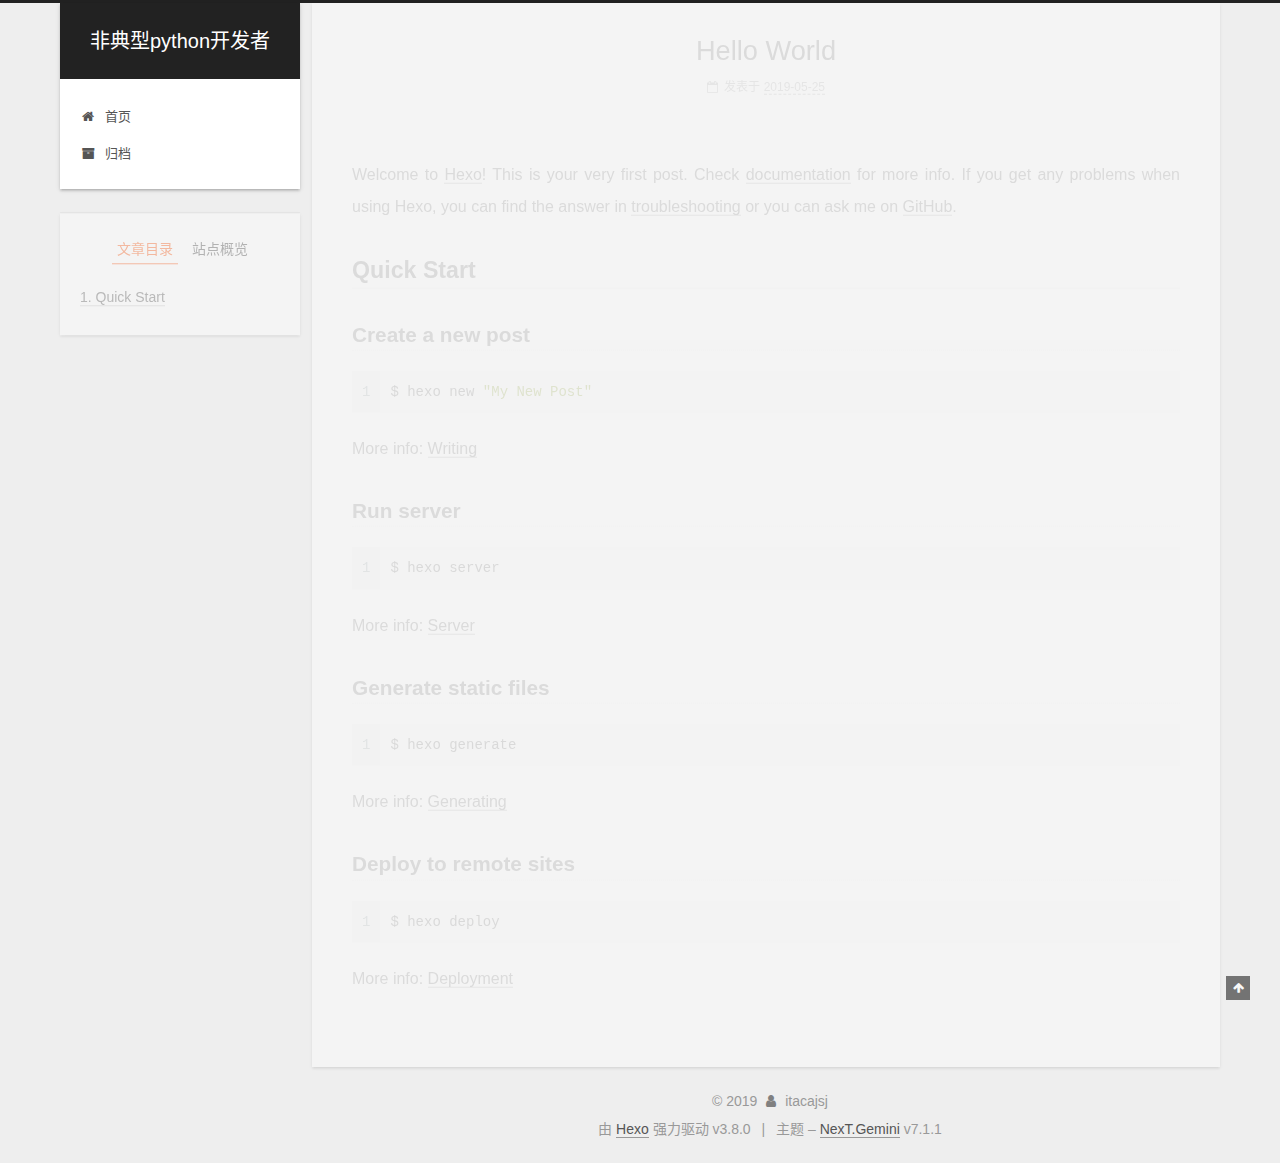
<file: 2019/05/25/hello-world/index.html>
<!DOCTYPE html>












  


<html class="theme-next gemini use-motion" lang="zh-CN">
<head><meta name="generator" content="Hexo 3.8.0">
  <meta charset="UTF-8">
<meta http-equiv="X-UA-Compatible" content="IE=edge">
<meta name="viewport" content="width=device-width, initial-scale=1, maximum-scale=2">
<meta name="theme-color" content="#222">
























<link rel="stylesheet" href="/lib/font-awesome/css/font-awesome.min.css?v=4.6.2">

<link rel="stylesheet" href="/css/main.css?v=7.1.1">


  <link rel="apple-touch-icon" sizes="180x180" href="/images/apple-touch-icon-next.png?v=7.1.1">


  <link rel="icon" type="image/png" sizes="32x32" href="/images/favicon-32x32-next.png?v=7.1.1">


  <link rel="icon" type="image/png" sizes="16x16" href="/images/favicon-16x16-next.png?v=7.1.1">


  <link rel="mask-icon" href="/images/logo.svg?v=7.1.1" color="#222">







<script id="hexo.configurations">
  var NexT = window.NexT || {};
  var CONFIG = {
    root: '/',
    scheme: 'Gemini',
    version: '7.1.1',
    sidebar: {"position":"left","display":"post","offset":12,"onmobile":false,"dimmer":false},
    back2top: true,
    back2top_sidebar: false,
    fancybox: false,
    fastclick: false,
    lazyload: false,
    tabs: true,
    motion: {"enable":true,"async":false,"transition":{"post_block":"fadeIn","post_header":"slideDownIn","post_body":"slideDownIn","coll_header":"slideLeftIn","sidebar":"slideUpIn"}},
    algolia: {
      applicationID: '',
      apiKey: '',
      indexName: '',
      hits: {"per_page":10},
      labels: {"input_placeholder":"Search for Posts","hits_empty":"We didn't find any results for the search: ${query}","hits_stats":"${hits} results found in ${time} ms"}
    }
  };
</script>


  




  <meta name="description" content="Welcome to Hexo! This is your very first post. Check documentation for more info. If you get any problems when using Hexo, you can find the answer in troubleshooting or you can ask me on GitHub. Quick">
<meta property="og:type" content="article">
<meta property="og:title" content="Hello World">
<meta property="og:url" content="https://itacajsj.github.io/2019/05/25/hello-world/index.html">
<meta property="og:site_name" content="非典型python开发者">
<meta property="og:description" content="Welcome to Hexo! This is your very first post. Check documentation for more info. If you get any problems when using Hexo, you can find the answer in troubleshooting or you can ask me on GitHub. Quick">
<meta property="og:locale" content="zh-CN">
<meta property="og:updated_time" content="2019-05-25T04:32:23.174Z">
<meta name="twitter:card" content="summary">
<meta name="twitter:title" content="Hello World">
<meta name="twitter:description" content="Welcome to Hexo! This is your very first post. Check documentation for more info. If you get any problems when using Hexo, you can find the answer in troubleshooting or you can ask me on GitHub. Quick">


  


  <link rel="alternate" href="/atom.xml" title="非典型python开发者" type="application/atom+xml">



  
  
  <link rel="canonical" href="https://itacajsj.github.io/2019/05/25/hello-world/">



<script id="page.configurations">
  CONFIG.page = {
    sidebar: "",
  };
</script>

  <title>Hello World | 非典型python开发者</title>
  












  <noscript>
  <style>
  .use-motion .motion-element,
  .use-motion .brand,
  .use-motion .menu-item,
  .sidebar-inner,
  .use-motion .post-block,
  .use-motion .pagination,
  .use-motion .comments,
  .use-motion .post-header,
  .use-motion .post-body,
  .use-motion .collection-title { opacity: initial; }

  .use-motion .logo,
  .use-motion .site-title,
  .use-motion .site-subtitle {
    opacity: initial;
    top: initial;
  }

  .use-motion .logo-line-before i { left: initial; }
  .use-motion .logo-line-after i { right: initial; }
  </style>
</noscript>

</head>

<body itemscope itemtype="http://schema.org/WebPage" lang="zh-CN">

  
  
    
  

  <div class="container sidebar-position-left page-post-detail">
    <div class="headband"></div>

    <header id="header" class="header" itemscope itemtype="http://schema.org/WPHeader">
      <div class="header-inner"><div class="site-brand-wrapper">
  <div class="site-meta">
    

    <div class="custom-logo-site-title">
      <a href="/" class="brand" rel="start">
        <span class="logo-line-before"><i></i></span>
        <span class="site-title">非典型python开发者</span>
        <span class="logo-line-after"><i></i></span>
      </a>
    </div>
    
    
  </div>

  <div class="site-nav-toggle">
    <button aria-label="切换导航栏">
      <span class="btn-bar"></span>
      <span class="btn-bar"></span>
      <span class="btn-bar"></span>
    </button>
  </div>
</div>



<nav class="site-nav">
  
    <ul id="menu" class="menu">
      
        
        
        
          
          <li class="menu-item menu-item-home">

    
    
    
      
    

    

    <a href="/" rel="section"><i class="menu-item-icon fa fa-fw fa-home"></i> <br>首页</a>

  </li>
        
        
        
          
          <li class="menu-item menu-item-archives">

    
    
    
      
    

    

    <a href="/archives/" rel="section"><i class="menu-item-icon fa fa-fw fa-archive"></i> <br>归档</a>

  </li>

      
      
    </ul>
  

  

  
</nav>



  



</div>
    </header>

    


    <main id="main" class="main">
      <div class="main-inner">
        <div class="content-wrap">
          
            

          
          <div id="content" class="content">
            

  <div id="posts" class="posts-expand">
    

  

  
  
  

  

  <article class="post post-type-normal" itemscope itemtype="http://schema.org/Article">
  
  
  
  <div class="post-block">
    <link itemprop="mainEntityOfPage" href="https://itacajsj.github.io/2019/05/25/hello-world/">

    <span hidden itemprop="author" itemscope itemtype="http://schema.org/Person">
      <meta itemprop="name" content="itacajsj">
      <meta itemprop="description" content>
      <meta itemprop="image" content="/images/avatar.gif">
    </span>

    <span hidden itemprop="publisher" itemscope itemtype="http://schema.org/Organization">
      <meta itemprop="name" content="非典型python开发者">
    </span>

    
      <header class="post-header">

        
        
          <h1 class="post-title" itemprop="name headline">Hello World

              
            
          </h1>
        

        <div class="post-meta">
          <span class="post-time">

            
            
            

            
              <span class="post-meta-item-icon">
                <i class="fa fa-calendar-o"></i>
              </span>
              
                <span class="post-meta-item-text">发表于</span>
              

              
                
              

              <time title="创建时间：2019-05-25 12:32:23" itemprop="dateCreated datePublished" datetime="2019-05-25T12:32:23+08:00">2019-05-25</time>
            

            
          </span>

          

          
            
            
          

          
          

          

          

          

        </div>
      </header>
    

    
    
    
    <div class="post-body" itemprop="articleBody">

      
      

      
        <p>Welcome to <a href="https://hexo.io/" target="_blank" rel="noopener">Hexo</a>! This is your very first post. Check <a href="https://hexo.io/docs/" target="_blank" rel="noopener">documentation</a> for more info. If you get any problems when using Hexo, you can find the answer in <a href="https://hexo.io/docs/troubleshooting.html" target="_blank" rel="noopener">troubleshooting</a> or you can ask me on <a href="https://github.com/hexojs/hexo/issues" target="_blank" rel="noopener">GitHub</a>.</p>
<h2 id="Quick-Start"><a href="#Quick-Start" class="headerlink" title="Quick Start"></a>Quick Start</h2><h3 id="Create-a-new-post"><a href="#Create-a-new-post" class="headerlink" title="Create a new post"></a>Create a new post</h3><figure class="highlight bash"><table><tr><td class="gutter"><pre><span class="line">1</span><br></pre></td><td class="code"><pre><span class="line">$ hexo new <span class="string">"My New Post"</span></span><br></pre></td></tr></table></figure>
<p>More info: <a href="https://hexo.io/docs/writing.html" target="_blank" rel="noopener">Writing</a></p>
<h3 id="Run-server"><a href="#Run-server" class="headerlink" title="Run server"></a>Run server</h3><figure class="highlight bash"><table><tr><td class="gutter"><pre><span class="line">1</span><br></pre></td><td class="code"><pre><span class="line">$ hexo server</span><br></pre></td></tr></table></figure>
<p>More info: <a href="https://hexo.io/docs/server.html" target="_blank" rel="noopener">Server</a></p>
<h3 id="Generate-static-files"><a href="#Generate-static-files" class="headerlink" title="Generate static files"></a>Generate static files</h3><figure class="highlight bash"><table><tr><td class="gutter"><pre><span class="line">1</span><br></pre></td><td class="code"><pre><span class="line">$ hexo generate</span><br></pre></td></tr></table></figure>
<p>More info: <a href="https://hexo.io/docs/generating.html" target="_blank" rel="noopener">Generating</a></p>
<h3 id="Deploy-to-remote-sites"><a href="#Deploy-to-remote-sites" class="headerlink" title="Deploy to remote sites"></a>Deploy to remote sites</h3><figure class="highlight bash"><table><tr><td class="gutter"><pre><span class="line">1</span><br></pre></td><td class="code"><pre><span class="line">$ hexo deploy</span><br></pre></td></tr></table></figure>
<p>More info: <a href="https://hexo.io/docs/deployment.html" target="_blank" rel="noopener">Deployment</a></p>

      
    </div>

    

    
    
    

    

    
      
    
    

    

    <footer class="post-footer">
      

      
      
      

      

      
      
    </footer>
  </div>
  
  
  
  </article>


  </div>


          </div>
          

  



        </div>
        
          
  
  <div class="sidebar-toggle">
    <div class="sidebar-toggle-line-wrap">
      <span class="sidebar-toggle-line sidebar-toggle-line-first"></span>
      <span class="sidebar-toggle-line sidebar-toggle-line-middle"></span>
      <span class="sidebar-toggle-line sidebar-toggle-line-last"></span>
    </div>
  </div>

  <aside id="sidebar" class="sidebar">
    <div class="sidebar-inner">

      

      
        <ul class="sidebar-nav motion-element">
          <li class="sidebar-nav-toc sidebar-nav-active" data-target="post-toc-wrap">
            文章目录
          </li>
          <li class="sidebar-nav-overview" data-target="site-overview-wrap">
            站点概览
          </li>
        </ul>
      

      <div class="site-overview-wrap sidebar-panel">
        <div class="site-overview">
          <div class="site-author motion-element" itemprop="author" itemscope itemtype="http://schema.org/Person">
            
              <p class="site-author-name" itemprop="name">itacajsj</p>
              <div class="site-description motion-element" itemprop="description"></div>
          </div>

          
            <nav class="site-state motion-element">
              
                <div class="site-state-item site-state-posts">
                
                  <a href="/archives/">
                
                    <span class="site-state-item-count">1</span>
                    <span class="site-state-item-name">日志</span>
                  </a>
                </div>
              

              

              
            </nav>
          

          
            <div class="feed-link motion-element">
              <a href="/atom.xml" rel="alternate">
                <i class="fa fa-rss"></i>
                RSS
              </a>
            </div>
          

          

          

          

          
          

          
            
          
          

        </div>
      </div>

      
      <!--noindex-->
        <div class="post-toc-wrap motion-element sidebar-panel sidebar-panel-active">
          <div class="post-toc">

            
            
            
            

            
              <div class="post-toc-content"><ol class="nav"><li class="nav-item nav-level-2"><a class="nav-link" href="#Quick-Start"><span class="nav-number">1.</span> <span class="nav-text">Quick Start</span></a><ol class="nav-child"><li class="nav-item nav-level-3"><a class="nav-link" href="#Create-a-new-post"><span class="nav-number">1.1.</span> <span class="nav-text">Create a new post</span></a></li><li class="nav-item nav-level-3"><a class="nav-link" href="#Run-server"><span class="nav-number">1.2.</span> <span class="nav-text">Run server</span></a></li><li class="nav-item nav-level-3"><a class="nav-link" href="#Generate-static-files"><span class="nav-number">1.3.</span> <span class="nav-text">Generate static files</span></a></li><li class="nav-item nav-level-3"><a class="nav-link" href="#Deploy-to-remote-sites"><span class="nav-number">1.4.</span> <span class="nav-text">Deploy to remote sites</span></a></li></ol></li></ol></div>
            

          </div>
        </div>
      <!--/noindex-->
      

      

    </div>
  </aside>
  


        
      </div>
    </main>

    <footer id="footer" class="footer">
      <div class="footer-inner">
        <div class="copyright">&copy; <span itemprop="copyrightYear">2019</span>
  <span class="with-love" id="animate">
    <i class="fa fa-user"></i>
  </span>
  <span class="author" itemprop="copyrightHolder">itacajsj</span>

  

  
</div>


  <div class="powered-by">由 <a href="https://hexo.io" class="theme-link" rel="noopener" target="_blank">Hexo</a> 强力驱动 v3.8.0</div>



  <span class="post-meta-divider">|</span>



  <div class="theme-info">主题 – <a href="https://theme-next.org" class="theme-link" rel="noopener" target="_blank">NexT.Gemini</a> v7.1.1</div>




        








        
      </div>
    </footer>

    
      <div class="back-to-top">
        <i class="fa fa-arrow-up"></i>
        
      </div>
    

    

    

    
  </div>

  

<script>
  if (Object.prototype.toString.call(window.Promise) !== '[object Function]') {
    window.Promise = null;
  }
</script>


























  
  <script src="/lib/jquery/index.js?v=2.1.3"></script>

  
  <script src="/lib/velocity/velocity.min.js?v=1.2.1"></script>

  
  <script src="/lib/velocity/velocity.ui.min.js?v=1.2.1"></script>


  


  <script src="/js/utils.js?v=7.1.1"></script>

  <script src="/js/motion.js?v=7.1.1"></script>



  
  


  <script src="/js/affix.js?v=7.1.1"></script>

  <script src="/js/schemes/pisces.js?v=7.1.1"></script>




  
  <script src="/js/scrollspy.js?v=7.1.1"></script>
<script src="/js/post-details.js?v=7.1.1"></script>



  


  <script src="/js/next-boot.js?v=7.1.1"></script>


  

  

  

  


  


  




  

  

  

  

  

  

  

  

  

  

  

  

  

  

</body>
</html>
</file>
<file: css/main.css>
/* normalize.css v8.0.1 | MIT License | github.com/necolas/normalize.css */
html {
  line-height: 1.15; /* 1 */
  -webkit-text-size-adjust: 100%; /* 2 */
}
body {
  margin: 0;
}
main {
  display: block;
}
h1 {
  font-size: 2em;
  margin: 0.67em 0;
}
hr {
  box-sizing: content-box; /* 1 */
  height: 0; /* 1 */
  overflow: visible; /* 2 */
}
pre {
  font-family: monospace, monospace; /* 1 */
  font-size: 1em; /* 2 */
}
a {
  background-color: transparent;
}
abbr[title] {
  border-bottom: none; /* 1 */
  text-decoration: underline; /* 2 */
  text-decoration: underline dotted; /* 2 */
}
b,
strong {
  font-weight: bolder;
}
code,
kbd,
samp {
  font-family: monospace, monospace; /* 1 */
  font-size: 1em; /* 2 */
}
small {
  font-size: 80%;
}
sub,
sup {
  font-size: 75%;
  line-height: 0;
  position: relative;
  vertical-align: baseline;
}
sub {
  bottom: -0.25em;
}
sup {
  top: -0.5em;
}
img {
  border-style: none;
}
button,
input,
optgroup,
select,
textarea {
  font-family: inherit; /* 1 */
  font-size: 100%; /* 1 */
  line-height: 1.15; /* 1 */
  margin: 0; /* 2 */
}
button,
input {
/* 1 */
  overflow: visible;
}
button,
select {
/* 1 */
  text-transform: none;
}
button,
[type="button"],
[type="reset"],
[type="submit"] {
  -webkit-appearance: button;
}
button::-moz-focus-inner,
[type="button"]::-moz-focus-inner,
[type="reset"]::-moz-focus-inner,
[type="submit"]::-moz-focus-inner {
  border-style: none;
  padding: 0;
}
button:-moz-focusring,
[type="button"]:-moz-focusring,
[type="reset"]:-moz-focusring,
[type="submit"]:-moz-focusring {
  outline: 1px dotted ButtonText;
}
fieldset {
  padding: 0.35em 0.75em 0.625em;
}
legend {
  box-sizing: border-box; /* 1 */
  color: inherit; /* 2 */
  display: table; /* 1 */
  max-width: 100%; /* 1 */
  padding: 0; /* 3 */
  white-space: normal; /* 1 */
}
progress {
  vertical-align: baseline;
}
textarea {
  overflow: auto;
}
[type="checkbox"],
[type="radio"] {
  box-sizing: border-box; /* 1 */
  padding: 0; /* 2 */
}
[type="number"]::-webkit-inner-spin-button,
[type="number"]::-webkit-outer-spin-button {
  height: auto;
}
[type="search"] {
  -webkit-appearance: textfield; /* 1 */
  outline-offset: -2px; /* 2 */
}
[type="search"]::-webkit-search-decoration {
  -webkit-appearance: none;
}
::-webkit-file-upload-button {
  -webkit-appearance: button; /* 1 */
  font: inherit; /* 2 */
}
details {
  display: block;
}
summary {
  display: list-item;
}
template {
  display: none;
}
[hidden] {
  display: none;
}
::selection {
  background: #262a30;
  color: #fff;
}
body {
  position: relative;
  font-family: 'Lato', "PingFang SC", "Microsoft YaHei", sans-serif;
  font-size: 14px;
  line-height: 2;
  color: #555;
  background: #eee;
}
@media (max-width: 991px) {
  body {
    padding-right: 0 !important;
  }
}
@media (min-width: 1200px) {
  body {
    font-size: 16px;
  }
}
h1,
h2,
h3,
h4,
h5,
h6 {
  margin: 20px 0 15px;
  padding: 0;
  font-weight: bold;
  line-height: 1.5;
  font-family: 'Lato', "PingFang SC", "Microsoft YaHei", sans-serif;
}
h1 {
  font-size: 22px;
}
h1 code {
  font-size: 1em;
}
@media (max-width: 767px) {
  h1 {
    font-size: 18px;
  }
  h1 code {
    font-size: 1em;
  }
}
h2 {
  font-size: 20px;
}
h2 code {
  font-size: 1em;
}
@media (max-width: 767px) {
  h2 {
    font-size: 16px;
  }
  h2 code {
    font-size: 1em;
  }
}
h3 {
  font-size: 18px;
}
h3 code {
  font-size: 1em;
}
@media (max-width: 767px) {
  h3 {
    font-size: 14px;
  }
  h3 code {
    font-size: 1em;
  }
}
h4 {
  font-size: 16px;
}
h4 code {
  font-size: 1em;
}
@media (max-width: 767px) {
  h4 {
    font-size: 12px;
  }
  h4 code {
    font-size: 1em;
  }
}
h5 {
  font-size: 14px;
}
h5 code {
  font-size: 1em;
}
@media (max-width: 767px) {
  h5 {
    font-size: 10px;
  }
  h5 code {
    font-size: 1em;
  }
}
h6 {
  font-size: 12px;
}
h6 code {
  font-size: 1em;
}
@media (max-width: 767px) {
  h6 {
    font-size: 8px;
  }
  h6 code {
    font-size: 1em;
  }
}
p {
  margin: 0 0 20px 0;
}
a,
span.exturl {
  overflow-wrap: break-word;
  word-wrap: break-word;
  background-color: transparent;
  color: #555;
  text-decoration: none;
  outline: none;
  border-bottom: 1px solid #999;
  cursor: pointer;
}
a:hover,
span.exturl:hover {
  color: #222;
  border-bottom-color: #222;
}
video {
  max-width: 100%;
  display: block;
  margin-left: auto;
  margin-right: auto;
}
img {
  display: block;
  margin: auto;
  max-width: 100%;
  height: auto;
}
hr {
  margin: 40px 0;
  height: 3px;
  border: none;
  background-color: #ddd;
  background-image: repeating-linear-gradient(-45deg, #fff, #fff 4px, transparent 4px, transparent 8px);
}
blockquote {
  margin: 0;
  padding: 0 15px;
  color: #666;
  border-left: 4px solid #ddd;
}
blockquote cite::before {
  content: "-";
  padding: 0 5px;
}
dt {
  font-weight: 700;
}
dd {
  margin: 0;
  padding: 0;
}
kbd {
  border: 1px solid #ccc;
  border-radius: 0.2em;
  box-shadow: 0.1em 0.1em 0.2em rgba(0,0,0,0.1);
  background-color: #f9f9f9;
  font-family: inherit;
  background-image: linear-gradient(top, #eee, #fff, #eee);
  padding: 0.1em 0.3em;
  white-space: nowrap;
}
.text-left {
  text-align: left;
}
.text-center {
  text-align: center;
}
.text-right {
  text-align: right;
}
.text-justify {
  text-align: justify;
}
.text-nowrap {
  white-space: nowrap;
}
.text-lowercase {
  text-transform: lowercase;
}
.text-uppercase {
  text-transform: uppercase;
}
.text-capitalize {
  text-transform: capitalize;
}
.center-block {
  display: block;
  margin-left: auto;
  margin-right: auto;
}
.clearfix:before,
.clearfix:after {
  content: " ";
  display: table;
}
.clearfix:after {
  clear: both;
}
.pullquote {
  width: 45%;
}
.pullquote.left {
  float: left;
  margin-left: 5px;
  margin-right: 10px;
}
.pullquote.right {
  float: right;
  margin-left: 10px;
  margin-right: 5px;
}
.affix {
  position: fixed;
}
.translation {
  margin-top: -20px;
  font-size: 14px;
  color: #999;
}
.scrollbar-measure {
  width: 100px;
  height: 100px;
  overflow: scroll;
  position: absolute;
  top: -9999px;
}
.use-motion .motion-element {
  opacity: 0;
}
.table-container {
  margin: 20px 0;
  overflow: auto;
  -webkit-overflow-scrolling: touch;
}
.highlight .table-container {
  margin: 0px;
}
table {
  width: 100%;
  border-collapse: collapse;
  border-spacing: 0;
  font-size: 14px;
}
table > tbody > tr:nth-of-type(odd) {
  background-color: #f9f9f9;
}
table > tbody > tr:hover {
  background-color: #f5f5f5;
}
caption,
th,
td {
  padding: 8px;
  text-align: left;
  vertical-align: middle;
  font-weight: normal;
}
th,
td {
  border: 1px solid #ddd;
  border-bottom: 3px solid #ddd;
}
th {
  padding-bottom: 10px;
  font-weight: 700;
}
td {
  border-bottom-width: 1px;
}
html,
body {
  height: 100%;
}
.container {
  position: relative;
}
.header-inner {
  margin: 0 auto;
  padding: 100px 0 70px;
  width: calc(100% - 20px);
}
@media (min-width: 1200px) {
  .container .header-inner {
    width: 1160px;
  }
}
@media (min-width: 1600px) {
  .container .header-inner {
    width: 73%;
  }
}
.main-inner {
  margin: 0 auto;
  width: calc(100% - 20px);
}
@media (min-width: 1200px) {
  .container .main-inner {
    width: 1160px;
  }
}
@media (min-width: 1600px) {
  .container .main-inner {
    width: 73%;
  }
}
.footer {
  padding: 20px 0;
}
.footer-inner {
  box-sizing: border-box;
  margin: 0px auto;
  width: calc(100% - 20px);
}
@media (min-width: 1200px) {
  .container .footer-inner {
    width: 1160px;
  }
}
@media (min-width: 1600px) {
  .container .footer-inner {
    width: 73%;
  }
}
pre,
.highlight {
  overflow: auto;
  margin: 20px 0;
  padding: 0;
  font-size: 14px;
  color: #4d4d4c;
  background: #f7f7f7;
  line-height: 1.6;
}
pre,
code {
  font-family: consolas, Menlo, "PingFang SC", "Microsoft YaHei", monospace;
}
code {
  overflow-wrap: break-word;
  word-wrap: break-word;
  padding: 2px 4px;
  color: #555;
  background: #eee;
  border-radius: 3px;
  font-size: 14px;
}
pre {
  padding: 10px;
}
pre code {
  padding: 0;
  color: #4d4d4c;
  background: none;
  text-shadow: none;
}
.highlight {
  border-radius: 1px;
}
.highlight pre {
  border: none;
  margin: 0;
  padding: 10px 0;
}
.highlight table {
  margin: 0;
  width: auto;
  border: none;
}
.highlight td {
  border: none;
  padding: 0;
}
.highlight figcaption {
  font-size: 1em;
  color: #4d4d4c;
  line-height: 1em;
  margin-bottom: 1em;
  margin: 0em;
  padding: 0.5em;
  background: #eee;
  border-bottom: 1px solid #e9e9e9;
}
.highlight figcaption:before,
.highlight figcaption:after {
  content: " ";
  display: table;
}
.highlight figcaption:after {
  clear: both;
}
.highlight figcaption a {
  float: right;
  color: #4d4d4c;
}
.highlight figcaption a:hover {
  border-bottom-color: #4d4d4c;
}
.highlight .gutter pre {
  padding-left: 10px;
  padding-right: 10px;
  color: #869194;
  text-align: right;
  background-color: #eff2f3;
}
.highlight .code pre {
  width: 100%;
  padding-left: 10px;
  padding-right: 10px;
  background-color: #f7f7f7;
}
.highlight .line {
  height: 20px;
}
.gutter {
  -webkit-user-select: none;
  -moz-user-select: none;
  -ms-user-select: none;
  user-select: none;
}
.gist table {
  width: auto;
}
.gist table td {
  border: none;
}
pre .deletion {
  background: #fdd;
}
pre .addition {
  background: #dfd;
}
pre .meta {
  color: #8959a8;
}
pre .comment {
  color: #8e908c;
}
pre .variable,
pre .attribute,
pre .tag,
pre .name,
pre .regexp,
pre .ruby .constant,
pre .xml .tag .title,
pre .xml .pi,
pre .xml .doctype,
pre .html .doctype,
pre .css .id,
pre .css .class,
pre .css .pseudo {
  color: #c82829;
}
pre .number,
pre .preprocessor,
pre .built_in,
pre .builtin-name,
pre .literal,
pre .params,
pre .constant,
pre .command {
  color: #f5871f;
}
pre .ruby .class .title,
pre .css .rules .attribute,
pre .string,
pre .symbol,
pre .value,
pre .inheritance,
pre .header,
pre .ruby .symbol,
pre .xml .cdata,
pre .special,
pre .formula {
  color: #718c00;
}
pre .title,
pre .css .hexcolor {
  color: #3e999f;
}
pre .function,
pre .python .decorator,
pre .python .title,
pre .ruby .function .title,
pre .ruby .title .keyword,
pre .perl .sub,
pre .javascript .title,
pre .coffeescript .title {
  color: #4271ae;
}
pre .keyword,
pre .javascript .function {
  color: #8959a8;
}
.posts-expand .post-body img.full-image {
  border: none;
}
.blockquote-center,
.page-home .post-type-quote blockquote,
.page-post-detail .post-type-quote blockquote {
  position: relative;
  margin: 40px 0;
  padding: 0;
  border-left: none;
  text-align: center;
}
.blockquote-center::before,
.page-home .post-type-quote blockquote::before,
.page-post-detail .post-type-quote blockquote::before,
.blockquote-center::after,
.page-home .post-type-quote blockquote::after,
.page-post-detail .post-type-quote blockquote::after {
  position: absolute;
  content: ' ';
  display: block;
  width: 100%;
  height: 24px;
  opacity: 0.2;
  background-repeat: no-repeat;
  background-position: 0 -6px;
  background-size: 22px 22px;
}
.blockquote-center::before,
.page-home .post-type-quote blockquote::before,
.page-post-detail .post-type-quote blockquote::before {
  top: -20px;
  background-image: url("../images/quote-l.svg");
  border-top: 1px solid #ccc;
}
.blockquote-center::after,
.page-home .post-type-quote blockquote::after,
.page-post-detail .post-type-quote blockquote::after {
  bottom: -20px;
  background-image: url("../images/quote-r.svg");
  border-bottom: 1px solid #ccc;
  background-position: 100% 8px;
}
.blockquote-center p,
.page-home .post-type-quote blockquote p,
.page-post-detail .post-type-quote blockquote p,
.blockquote-center div,
.page-home .post-type-quote blockquote div,
.page-post-detail .post-type-quote blockquote div {
  text-align: center;
}
.post .post-body .group-picture img {
  box-sizing: border-box;
  padding: 0 3px;
  border: none;
}
.post .group-picture-row {
  overflow: hidden;
  margin-top: 6px;
}
.post .group-picture-row:first-child {
  margin-top: 0;
}
.post .group-picture-column {
  float: left;
}
.page-post-detail .post-body .group-picture-column {
  float: none;
  margin-top: 10px;
  width: auto !important;
}
.page-post-detail .post-body .group-picture-column img {
  margin: 0 auto;
}
.page-archive .group-picture-container {
  overflow: hidden;
}
.page-archive .group-picture-row {
  float: left;
}
.page-archive .group-picture-row:first-child {
  margin-top: 6px;
}
.page-archive .group-picture-column {
  max-width: 150px;
  max-height: 150px;
}
.post-body .label {
  display: inline;
  padding: 0 2px;
}
.post-body .label.default {
  background-color: #f0f0f0;
}
.post-body .label.primary {
  background-color: #efe6f7;
}
.post-body .label.info {
  background-color: #e5f2f8;
}
.post-body .label.success {
  background-color: #e7f4e9;
}
.post-body .label.warning {
  background-color: #fcf6e1;
}
.post-body .label.danger {
  background-color: #fae8eb;
}
.post-body .note {
  position: relative;
  padding: 15px;
  margin-bottom: 20px;
  border: 1px solid #eee;
  border-left-width: 5px;
  border-radius: 3px;
}
.post-body .note h2,
.post-body .note h3,
.post-body .note h4,
.post-body .note h5,
.post-body .note h6 {
  margin-top: 0;
  margin-bottom: 0;
  border-bottom: initial;
  padding-top: 0 !important;
}
.post-body .note p:first-child,
.post-body .note ul:first-child,
.post-body .note ol:first-child,
.post-body .note table:first-child,
.post-body .note pre:first-child,
.post-body .note blockquote:first-child {
  margin-top: 0;
}
.post-body .note p:last-child,
.post-body .note ul:last-child,
.post-body .note ol:last-child,
.post-body .note table:last-child,
.post-body .note pre:last-child,
.post-body .note blockquote:last-child {
  margin-bottom: 0;
}
.post-body .note.default {
  border-left-color: #777;
}
.post-body .note.default h2,
.post-body .note.default h3,
.post-body .note.default h4,
.post-body .note.default h5,
.post-body .note.default h6 {
  color: #777;
}
.post-body .note.primary {
  border-left-color: #6f42c1;
}
.post-body .note.primary h2,
.post-body .note.primary h3,
.post-body .note.primary h4,
.post-body .note.primary h5,
.post-body .note.primary h6 {
  color: #6f42c1;
}
.post-body .note.info {
  border-left-color: #428bca;
}
.post-body .note.info h2,
.post-body .note.info h3,
.post-body .note.info h4,
.post-body .note.info h5,
.post-body .note.info h6 {
  color: #428bca;
}
.post-body .note.success {
  border-left-color: #5cb85c;
}
.post-body .note.success h2,
.post-body .note.success h3,
.post-body .note.success h4,
.post-body .note.success h5,
.post-body .note.success h6 {
  color: #5cb85c;
}
.post-body .note.warning {
  border-left-color: #f0ad4e;
}
.post-body .note.warning h2,
.post-body .note.warning h3,
.post-body .note.warning h4,
.post-body .note.warning h5,
.post-body .note.warning h6 {
  color: #f0ad4e;
}
.post-body .note.danger {
  border-left-color: #d9534f;
}
.post-body .note.danger h2,
.post-body .note.danger h3,
.post-body .note.danger h4,
.post-body .note.danger h5,
.post-body .note.danger h6 {
  color: #d9534f;
}
.post-body .tabs {
  position: relative;
  display: block;
  margin-bottom: 20px;
  padding-top: 10px;
}
.post-body .tabs ul.nav-tabs {
  margin: 0;
  padding: 0;
  display: flex;
  margin-bottom: -1px;
}
@media (max-width: 413px) {
  .post-body .tabs ul.nav-tabs {
    display: block;
    margin-bottom: 5px;
  }
}
.post-body .tabs ul.nav-tabs li.tab {
  list-style-type: none !important;
  margin: 0 0.25em 0 0;
  border-top: 3px solid transparent;
  border-left: 1px solid transparent;
  border-right: 1px solid transparent;
}
@media (max-width: 413px) {
  .post-body .tabs ul.nav-tabs li.tab {
    margin: initial;
    border-top: 1px solid transparent;
    border-left: 3px solid transparent;
    border-right: 1px solid transparent;
    border-bottom: 1px solid transparent;
  }
}
.post-body .tabs ul.nav-tabs li.tab a {
  outline: 0;
  border-bottom: initial;
  display: block;
  line-height: 1.8em;
  padding: 0.25em 0.75em;
  transition-duration: 0.2s;
  transition-timing-function: ease-out;
  transition-delay: 0s;
}
.post-body .tabs ul.nav-tabs li.tab a i {
  width: 1.285714285714286em;
}
.post-body .tabs ul.nav-tabs li.tab.active {
  border-top: 3px solid #fc6423;
  border-left: 1px solid #ddd;
  border-right: 1px solid #ddd;
  background-color: #fff;
}
@media (max-width: 413px) {
  .post-body .tabs ul.nav-tabs li.tab.active {
    border-top: 1px solid #ddd;
    border-left: 3px solid #fc6423;
    border-right: 1px solid #ddd;
    border-bottom: 1px solid #ddd;
  }
}
.post-body .tabs ul.nav-tabs li.tab.active a {
  cursor: default;
  color: #555;
}
.post-body .tabs .tab-content {
  background-color: #fff;
}
.post-body .tabs .tab-content .tab-pane {
  border: 1px solid #ddd;
  padding: 20px 20px 0 20px;
}
.post-body .tabs .tab-content .tab-pane:not(.active) {
  display: none;
}
.post-body .tabs .tab-content .tab-pane.active {
  display: block;
}
.btn {
  display: inline-block;
  padding: 0 20px;
  font-size: 14px;
  color: #555;
  background: #fff;
  border: 2px solid #555;
  text-decoration: none;
  border-radius: 2px;
  transition-property: background-color;
  transition-duration: 0.2s;
  transition-timing-function: ease-in-out;
  transition-delay: 0s;
  line-height: 2;
}
.btn:hover {
  border-color: #222;
  color: #fff;
  background: #222;
}
.btn +.btn {
  margin: 0 0 8px 8px;
}
.btn .fa-fw {
  width: 1.285714285714286em;
  text-align: left;
}
.btn-bar {
  display: block;
  width: 22px;
  height: 2px;
  background: #555;
  border-radius: 1px;
}
.btn-bar+.btn-bar {
  margin-top: 4px;
}
.pagination {
  margin: 120px 0 40px;
  text-align: center;
  border-top: 1px solid #eee;
}
.page-number-basic,
.pagination .prev,
.pagination .next,
.pagination .page-number,
.pagination .space {
  display: inline-block;
  position: relative;
  top: -1px;
  margin: 0 10px;
  padding: 0 11px;
}
@media (max-width: 767px) {
  .page-number-basic,
  .pagination .prev,
  .pagination .next,
  .pagination .page-number,
  .pagination .space {
    margin: 0 5px;
  }
}
.pagination .prev,
.pagination .next,
.pagination .page-number {
  border-bottom: 0;
  border-top: 1px solid #eee;
  transition-property: border-color;
  transition-duration: 0.2s;
  transition-timing-function: ease-in-out;
  transition-delay: 0s;
}
.pagination .prev:hover,
.pagination .next:hover,
.pagination .page-number:hover {
  border-top-color: #222;
}
.pagination .space {
  padding: 0;
  margin: 0;
}
.pagination .prev {
  margin-left: 0;
}
.pagination .next {
  margin-right: 0;
}
.pagination .page-number.current {
  color: #fff;
  background: #ccc;
  border-top-color: #ccc;
}
@media (max-width: 767px) {
  .pagination {
    border-top: none;
  }
  .pagination .prev,
  .pagination .next,
  .pagination .page-number {
    margin-bottom: 10px;
    border-top: 0;
    border-bottom: 1px solid #eee;
    padding: 0 10px;
  }
  .pagination .prev:hover,
  .pagination .next:hover,
  .pagination .page-number:hover {
    border-bottom-color: #222;
  }
}
.comments {
  margin: 60px 20px 0;
}
.back-to-top {
  box-sizing: border-box;
  position: fixed;
  bottom: -100px;
  right: 30px;
  z-index: 1050;
  padding: 0 6px;
  width: 24px;
  background: #222;
  font-size: 12px;
  opacity: 0.6;
  color: #fff;
  cursor: pointer;
  text-align: center;
  transition-property: bottom;
  transition-duration: 0.2s;
  transition-timing-function: ease-in-out;
  transition-delay: 0s;
}
.back-to-top.back-to-top-on {
  bottom: 30px;
}
@media (max-width: 991px) {
  .back-to-top {
    opacity: 0.8;
    right: 20px;
  }
}
.header {
  background: transparent;
}
.header-inner {
  position: relative;
}
.headband {
  height: 3px;
  background: #222;
}
.site-meta {
  margin: 0;
  text-align: center;
}
@media (max-width: 767px) {
  .site-meta {
    text-align: center;
  }
}
.brand {
  position: relative;
  display: inline-block;
  padding: 0 40px;
  color: #fff;
  background: #222;
  border-bottom: none;
}
.brand:hover {
  color: #fff;
}
.logo {
  display: inline-block;
  margin-right: 5px;
  line-height: 36px;
  vertical-align: top;
}
.site-title {
  display: inline-block;
  vertical-align: top;
  line-height: 36px;
  font-size: 20px;
  font-weight: normal;
  font-family: 'Lato', "PingFang SC", "Microsoft YaHei", sans-serif;
}
.site-subtitle {
  margin-top: 10px;
  font-size: 13px;
  color: #ddd;
}
.use-motion .brand {
  opacity: 0;
}
.use-motion .logo,
.use-motion .site-title,
.use-motion .site-subtitle,
.use-motion .custom-logo-image {
  opacity: 0;
  position: relative;
  top: -10px;
}
.site-nav-toggle {
  display: none;
  position: absolute;
  top: 10px;
  left: 10px;
}
@media (max-width: 767px) {
  .site-nav-toggle {
    display: block;
  }
}
.site-nav-toggle button {
  margin-top: 2px;
  padding: 9px 10px;
  background: transparent;
  border: none;
}
@media (max-width: 767px) {
  .site-nav {
    display: none;
    margin: 0 -10px;
    padding: 0 10px;
    clear: both;
    border-top: 1px solid #ddd;
  }
}
@media (min-width: 768px) and (max-width: 991px) {
  .site-nav {
    display: block !important;
  }
}
@media (min-width: 992px) {
  .site-nav {
    display: block !important;
  }
}
.menu {
  margin-top: 20px;
  padding-left: 0;
  text-align: center;
}
.menu .menu-item {
  display: inline-block;
  margin: 0 10px;
  list-style: none;
}
@media (max-width: 767px) {
  .menu .menu-item {
    margin-top: 10px;
  }
}
.menu .menu-item a,
.menu .menu-item span.exturl {
  display: block;
  font-size: 13px;
  line-height: inherit;
  border-bottom: 1px solid transparent;
  transition-property: border-color;
  transition-duration: 0.2s;
  transition-timing-function: ease-in-out;
  transition-delay: 0s;
}
.menu .menu-item a:hover,
.menu .menu-item span.exturl:hover {
  border-bottom-color: #222;
}
.menu .menu-item .fa {
  margin-right: 5px;
}
.use-motion .menu-item {
  opacity: 0;
}
.post-body {
  overflow-wrap: break-word;
  word-wrap: break-word;
  font-family: 'Lato', "PingFang SC", "Microsoft YaHei", sans-serif;
}
.post-body span.exturl .fa {
  font-size: 14px;
  margin-left: 4px;
}
.post-body .fancybox img {
  display: block !important;
  margin: 0 auto;
  cursor: pointer;
  cursor: zoom-in;
}
.post-body .image-caption,
.post-body .figure .caption {
  margin: -20px auto 15px;
  text-align: center;
  font-size: 14px;
  color: #999;
  font-weight: bold;
  line-height: 1;
}
.post-sticky-flag {
  display: inline-block;
  font-size: 16px;
  transform: rotate(30deg);
}
.use-motion .post-block,
.use-motion .pagination,
.use-motion .comments {
  opacity: 0;
}
.use-motion .post-header {
  opacity: 0;
}
.use-motion .post-body {
  opacity: 0;
}
.use-motion .collection-title {
  opacity: 0;
}
.posts-expand {
  padding-top: 40px;
}
@media (max-width: 767px) {
  .posts-expand {
    margin: 0 20px;
  }
  .post-body pre .gutter pre {
    padding-right: 10px;
  }
  .post-body .highlight {
    margin-left: 0px;
    margin-right: 0px;
    padding: 0;
  }
  .post-body .highlight .gutter pre {
    padding-right: 10px;
  }
}
@media (min-width: 992px) {
  .posts-expand .post-body {
    text-align: justify;
  }
}
@media (max-width: 991px) {
  .posts-expand .post-body {
    text-align: justify;
  }
}
.posts-expand .post-body h2,
.posts-expand .post-body h3,
.posts-expand .post-body h4,
.posts-expand .post-body h5,
.posts-expand .post-body h6 {
  padding-top: 10px;
}
.posts-expand .post-body h2 .header-anchor,
.posts-expand .post-body h3 .header-anchor,
.posts-expand .post-body h4 .header-anchor,
.posts-expand .post-body h5 .header-anchor,
.posts-expand .post-body h6 .header-anchor {
  float: right;
  margin-left: 10px;
  color: #ccc;
  border-bottom-style: none;
  visibility: hidden;
}
.posts-expand .post-body h2 .header-anchor:hover,
.posts-expand .post-body h3 .header-anchor:hover,
.posts-expand .post-body h4 .header-anchor:hover,
.posts-expand .post-body h5 .header-anchor:hover,
.posts-expand .post-body h6 .header-anchor:hover {
  color: inherit;
}
.posts-expand .post-body h2:hover .header-anchor,
.posts-expand .post-body h3:hover .header-anchor,
.posts-expand .post-body h4:hover .header-anchor,
.posts-expand .post-body h5:hover .header-anchor,
.posts-expand .post-body h6:hover .header-anchor {
  visibility: visible;
}
.posts-expand .post-body img {
  box-sizing: border-box;
  margin: 0 auto 25px;
  padding: 3px;
  border: 1px solid #ddd;
}
@media (max-width: 767px) {
  .posts-collapse {
    margin: 0 20px;
  }
  .posts-collapse .post-title,
  .posts-collapse .post-meta {
    display: block;
    width: auto;
    text-align: left;
  }
}
.posts-collapse {
  position: relative;
  z-index: 1010;
  margin-left: 55px;
}
.posts-collapse::after {
  content: " ";
  position: absolute;
  top: 20px;
  left: 0;
  margin-left: -2px;
  width: 4px;
  height: 100%;
  background: #f5f5f5;
  z-index: -1;
}
@media (max-width: 767px) {
  .posts-collapse {
    margin: 0 20px;
  }
}
.posts-collapse .collection-title {
  position: relative;
  margin: 60px 0;
}
.posts-collapse .collection-title h1,
.posts-collapse .collection-title h2 {
  margin-left: 20px;
}
.posts-collapse .collection-title small {
  color: #bbb;
  margin-left: 5px;
}
.posts-collapse .collection-title::before {
  content: " ";
  position: absolute;
  left: 0;
  top: 50%;
  margin-left: -4px;
  margin-top: -4px;
  width: 8px;
  height: 8px;
  background: #bbb;
  border-radius: 50%;
}
.posts-collapse .post {
  margin: 30px 0;
}
.posts-collapse .post-header {
  position: relative;
  transition-duration: 0.2s;
  transition-timing-function: ease-in-out;
  transition-delay: 0s;
  transition-property: border;
  border-bottom: 1px dashed #ccc;
}
.posts-collapse .post-header::before {
  content: " ";
  position: absolute;
  left: 0;
  top: 12px;
  width: 6px;
  height: 6px;
  margin-left: -4px;
  background: #bbb;
  border-radius: 50%;
  border: 1px solid #fff;
  transition-duration: 0.2s;
  transition-timing-function: ease-in-out;
  transition-delay: 0s;
  transition-property: background;
}
.posts-collapse .post-header:hover {
  border-bottom-color: #666;
}
.posts-collapse .post-header:hover::before {
  background: #222;
}
.posts-collapse .post-meta {
  position: absolute;
  font-size: 12px;
  left: 20px;
  top: 5px;
}
.posts-collapse .post-comments-count {
  display: none;
}
.posts-collapse .post-title {
  margin-left: 60px;
  font-size: 16px;
  font-weight: normal;
  line-height: inherit;
}
.posts-collapse .post-title::after {
  margin-left: 3px;
  opacity: 0.6;
}
.posts-collapse .post-title a,
.posts-collapse .post-title span.exturl {
  color: #666;
  border-bottom: none;
}
.page-home .post-type-quote .post-header,
.page-post-detail .post-type-quote .post-header,
.page-home .post-type-quote .post-tags,
.page-post-detail .post-type-quote .post-tags {
  display: none;
}
.posts-expand .post-title {
  overflow-wrap: break-word;
  word-wrap: break-word;
  text-align: center;
  font-weight: 400;
}
.posts-expand .post-title-link {
  display: inline-block;
  position: relative;
  color: #555;
  border-bottom: none;
  line-height: 1.2;
  vertical-align: top;
}
.posts-expand .post-title-link::before {
  content: "";
  position: absolute;
  width: 100%;
  height: 2px;
  bottom: 0;
  left: 0;
  background-color: #000;
  visibility: hidden;
  transform: scaleX(0);
  transition-duration: 0.2s;
  transition-timing-function: ease-in-out;
  transition-delay: 0s;
}
.posts-expand .post-title-link:hover::before {
  visibility: visible;
  transform: scaleX(1);
}
.posts-expand .post-title-link .fa {
  font-size: 20px;
  margin-left: 5px;
}
.posts-expand .post-meta {
  margin: 3px 0 60px 0;
  color: #999;
  font-family: 'Lato', "PingFang SC", "Microsoft YaHei", sans-serif;
  font-size: 12px;
  text-align: center;
}
.posts-expand .post-meta .post-category-list {
  display: inline-block;
  margin: 0;
  padding: 3px;
}
.posts-expand .post-meta .post-category-list-link {
  color: #999;
}
.posts-expand .post-meta .post-description {
  font-size: 14px;
  margin-top: 2px;
}
.posts-expand .post-meta time {
  border-bottom: 1px dashed #999;
  cursor: help;
}
.post-meta-divider {
  margin: 0 0.5em;
}
.post-meta-item-icon {
  margin-right: 3px;
}
@media (min-width: 768px) and (max-width: 991px) {
  .post-meta-item-icon {
    display: inline-block;
  }
}
@media (max-width: 767px) {
  .post-meta-item-icon {
    display: inline-block;
  }
}
@media (min-width: 768px) and (max-width: 991px) {
  .post-meta-item-text {
    display: none;
  }
}
@media (max-width: 767px) {
  .post-meta-item-text {
    display: none;
  }
}
.post-button {
  margin-top: 40px;
}
.posts-expand .post-tags {
  margin-top: 40px;
  text-align: center;
}
.posts-expand .post-tags a {
  display: inline-block;
  margin-right: 10px;
  font-size: 13px;
}
.post-nav {
  display: table;
  margin-top: 15px;
  width: 100%;
  border-top: 1px solid #eee;
}
.post-nav-divider {
  display: table-cell;
  width: 10%;
}
.post-nav-item {
  display: table-cell;
  padding: 10px 0 0 0;
  width: 45%;
  vertical-align: top;
}
.post-nav-item a {
  position: relative;
  display: block;
  line-height: 25px;
  font-size: 14px;
  color: #555;
  border-bottom: none;
}
.post-nav-item a:hover {
  color: #222;
  border-bottom: none;
}
.post-nav-item a:active {
  top: 2px;
}
.post-nav-item .fa {
  font-size: 12px;
  margin-right: 5px;
}
.post-nav-next a {
  padding-left: 5px;
}
.post-nav-prev {
  text-align: right;
}
.post-nav-prev a {
  padding-right: 5px;
}
.post-nav-prev .fa {
  margin-left: 5px;
}
.posts-expand .post-eof {
  margin: 80px auto 60px;
  width: 8%;
  height: 1px;
  background: #ccc;
  text-align: center;
}
.post:last-child .post-eof {
  display: none;
}
.post-gallery {
  display: table;
  table-layout: fixed;
  width: 100%;
  border-collapse: separate;
}
.post-gallery-row {
  display: table-row;
}
.post-gallery .post-gallery-img {
  display: table-cell;
  text-align: center;
  vertical-align: middle;
  border: none;
}
.post-gallery .post-gallery-img img {
  max-width: 100%;
  max-height: 100%;
  border: none;
}
.fancybox-close,
.fancybox-close:hover {
  border: none;
}
.rtl.post-body p,
.rtl.post-body a,
.rtl.post-body h1,
.rtl.post-body h2,
.rtl.post-body h3,
.rtl.post-body h4,
.rtl.post-body h5,
.rtl.post-body h6,
.rtl.post-body li,
.rtl.post-body ul,
.rtl.post-body ol {
  direction: rtl;
  font-family: UKIJ Ekran;
}
.rtl.post-title {
  font-family: UKIJ Ekran;
}
.sidebar {
  position: fixed;
  right: 0;
  top: 0;
  bottom: 0;
  width: 0;
  z-index: 1040;
  box-shadow: inset 0 2px 6px #000;
  background: #222;
}
.sidebar a,
.sidebar span.exturl {
  color: #999;
  border-bottom-color: #555;
}
.sidebar a:hover,
.sidebar span.exturl:hover {
  color: #eee;
  border-bottom-color: #eee;
}
@media (max-width: 991px) {
  .sidebar {
    display: none;
  }
}
.sidebar-inner {
  position: relative;
  padding: 20px 10px;
  color: #999;
  text-align: center;
}
.site-overview-wrap {
  overflow: hidden;
}
.site-overview {
  overflow-y: auto;
  overflow-x: hidden;
}
.cc-license {
  margin-top: 10px;
  text-align: center;
}
.cc-license .cc-opacity {
  opacity: 0.7;
  border-bottom: none;
}
.cc-license .cc-opacity:hover {
  opacity: 0.9;
}
.cc-license img {
  display: inline-block;
}
.sidebar-toggle {
  position: fixed;
  right: 30px;
  bottom: 45px;
  width: 14px;
  height: 14px;
  padding: 5px;
  background: #222;
  line-height: 0;
  z-index: 1050;
  cursor: pointer;
}
@media (max-width: 991px) {
  .sidebar-toggle {
    opacity: 0.8;
    right: 20px;
    display: none;
  }
}
.sidebar-toggle-line {
  position: relative;
  display: inline-block;
  vertical-align: top;
  height: 2px;
  width: 100%;
  background: #fff;
  margin-top: 3px;
}
.sidebar-toggle-line:first-child {
  margin-top: 0;
}
.site-author-image {
  display: block;
  margin: 0 auto;
  padding: 2px;
  max-width: 120px;
  height: auto;
  border: 1px solid #eee;
  opacity: 1;
}
.site-author-name {
  margin: 0;
  text-align: center;
  color: #222;
  font-weight: 600;
}
.site-description {
  margin-top: 0;
  text-align: center;
  font-size: 13px;
  color: #999;
}
.links-of-author {
  margin-top: 20px;
}
.links-of-author a,
.links-of-author span.exturl {
  display: inline-block;
  vertical-align: middle;
  margin-right: 10px;
  margin-bottom: 10px;
  border-bottom-color: #555;
  font-size: 13px;
}
.links-of-author a:before,
.links-of-author span.exturl:before {
  display: inline-block;
  vertical-align: middle;
  margin-right: 3px;
  content: " ";
  width: 4px;
  height: 4px;
  border-radius: 50%;
  background: #c91641;
}
.feed-link,
.chat {
  margin-top: 10px;
}
.feed-link a,
.chat a {
  display: inline-block;
  padding: 0 15px;
  color: #fc6423;
  border: 1px solid #fc6423 !important;
  border-radius: 4px;
}
.feed-link a i,
.chat a i {
  color: #fc6423;
  font-size: 14px;
}
.feed-link a:hover,
.chat a:hover {
  color: #fff;
  background: #fc6423;
}
.feed-link a:hover i,
.chat a:hover i {
  color: #fff;
}
.links-of-blogroll {
  margin-top: 10px;
  font-size: 13px;
}
.links-of-blogroll-title {
  margin-top: 0;
  font-size: 14px;
  font-weight: 600;
}
.links-of-blogroll-list {
  margin: 0;
  padding: 0;
  list-style: none;
}
.links-of-blogroll-item {
  padding: 2px 10px;
}
.links-of-blogroll-item a,
.links-of-blogroll-item span.exturl {
  max-width: 280px;
  box-sizing: border-box;
  display: inline-block;
  overflow: hidden;
  white-space: nowrap;
  text-overflow: ellipsis;
}
.sidebar-nav {
  margin: 0 0 20px;
  padding-left: 0;
}
.sidebar-nav li {
  display: inline-block;
  cursor: pointer;
  border-bottom: 1px solid transparent;
  font-size: 14px;
  color: #555;
}
.sidebar-nav li:hover {
  color: #fc6423;
}
.page-post-detail .sidebar-nav-toc {
  padding: 0 5px;
}
.page-post-detail .sidebar-nav-overview {
  margin-left: 10px;
}
.sidebar-nav .sidebar-nav-active {
  color: #fc6423;
  border-bottom-color: #fc6423;
}
.sidebar-nav .sidebar-nav-active:hover {
  color: #fc6423;
}
.sidebar-panel {
  display: none;
}
.sidebar-panel-active {
  display: block;
}
.site-state {
  display: flex;
  justify-content: center;
  overflow: hidden;
  line-height: 1.4;
  white-space: nowrap;
  text-align: center;
  margin-top: 10px;
}
.site-state-item {
  padding: 0 15px;
  border-left: 1px solid #eee;
}
.site-state-item:first-child {
  border-left: none;
}
.site-state-item a {
  border-bottom: none;
}
.site-state-item-count {
  display: block;
  text-align: center;
  color: inherit;
  font-weight: 600;
  font-size: 16px;
}
.site-state-item-name {
  font-size: 13px;
  color: #999;
}
.post-toc-empty {
  font-size: 14px;
  color: #666;
}
.post-toc-wrap {
  overflow: hidden;
}
.post-toc {
  overflow: auto;
}
.post-toc ol {
  margin: 0;
  padding: 0 2px 5px 10px;
  text-align: left;
  list-style: none;
  font-size: 14px;
}
.post-toc ol > ol {
  padding-left: 0;
}
.post-toc ol a {
  transition-duration: 0.2s;
  transition-timing-function: ease-in-out;
  transition-delay: 0s;
  transition-property: all;
  color: #666;
  border-bottom-color: #ccc;
}
.post-toc ol a:hover {
  color: #000;
  border-bottom-color: #000;
}
.post-toc .nav-item {
  overflow: hidden;
  text-overflow: ellipsis;
  white-space: nowrap;
  line-height: 1.8;
}
.post-toc .nav .nav-child {
  display: none;
}
.post-toc .nav .active > .nav-child {
  display: block;
}
.post-toc .nav .active-current > .nav-child {
  display: block;
}
.post-toc .nav .active-current > .nav-child > .nav-item {
  display: block;
}
.post-toc .nav .active > a {
  color: #fc6423;
  border-bottom-color: #fc6423;
}
.post-toc .nav .active-current > a {
  color: #fc6423;
}
.post-toc .nav .active-current > a:hover {
  color: #fc6423;
}
.footer {
  font-size: 14px;
  color: #999;
}
.footer img {
  border: none;
}
.footer-inner {
  text-align: center;
}
.with-love {
  display: inline-block;
  margin: 0 5px;
  color: #808080;
}
.powered-by,
.theme-info {
  display: inline-block;
}
@-moz-keyframes iconAnimate {
  0%, 100% {
    transform: scale(1);
  }
  10%, 30% {
    transform: scale(0.9);
  }
  20%, 40%, 60%, 80% {
    transform: scale(1.1);
  }
  50%, 70% {
    transform: scale(1.1);
  }
}
@-webkit-keyframes iconAnimate {
  0%, 100% {
    transform: scale(1);
  }
  10%, 30% {
    transform: scale(0.9);
  }
  20%, 40%, 60%, 80% {
    transform: scale(1.1);
  }
  50%, 70% {
    transform: scale(1.1);
  }
}
@-o-keyframes iconAnimate {
  0%, 100% {
    transform: scale(1);
  }
  10%, 30% {
    transform: scale(0.9);
  }
  20%, 40%, 60%, 80% {
    transform: scale(1.1);
  }
  50%, 70% {
    transform: scale(1.1);
  }
}
@keyframes iconAnimate {
  0%, 100% {
    transform: scale(1);
  }
  10%, 30% {
    transform: scale(0.9);
  }
  20%, 40%, 60%, 80% {
    transform: scale(1.1);
  }
  50%, 70% {
    transform: scale(1.1);
  }
}
.local-search-pop-overlay {
  position: fixed;
  width: 100%;
  height: 100%;
  top: 0;
  left: 0;
  z-index: 2080;
  background-color: rgba(0,0,0,0.3);
}
.local-search-popup {
  display: none;
  position: fixed;
  top: 10%;
  left: 50%;
  margin-left: -350px;
  width: 700px;
  height: 80%;
  padding: 0;
  background: #fff;
  color: #333;
  z-index: 9999;
  border-radius: 5px;
}
@media (max-width: 767px) {
  .local-search-popup {
    padding: 0;
    top: 0;
    left: 0;
    margin: 0;
    width: 100%;
    height: 100%;
    border-radius: 0;
  }
}
.local-search-popup ul.search-result-list {
  padding: 0;
  margin: 0 5px;
}
.local-search-popup p.search-result {
  border-bottom: 1px dashed #ccc;
  padding: 5px 0;
}
.local-search-popup a.search-result-title {
  font-weight: bold;
  font-size: 16px;
}
.local-search-popup .search-keyword {
  border-bottom: 1px dashed #f00;
  font-weight: bold;
  color: #f00;
}
.local-search-popup .local-search-header {
  padding: 5px;
  height: 36px;
  background: #f5f5f5;
  border-top-left-radius: 5px;
  border-top-right-radius: 5px;
}
.local-search-popup #local-search-result {
  overflow: auto;
  position: relative;
  padding: 5px 25px;
  height: calc(100% - 55px);
}
.local-search-popup .local-search-input-wrapper {
  display: inline-block;
  width: calc(100% - 90px);
  height: 36px;
  line-height: 36px;
  padding: 0 5px;
}
.local-search-popup .local-search-input-wrapper input {
  padding: 8px 0;
  height: 20px;
  display: block;
  width: 100%;
  outline: none;
  border: none;
  background: transparent;
  vertical-align: middle;
}
.local-search-popup .search-icon,
.local-search-popup .popup-btn-close {
  display: inline-block;
  font-size: 18px;
  color: #999;
  height: 36px;
  width: 18px;
  padding-left: 10px;
  padding-right: 10px;
}
.local-search-popup .search-icon {
  float: left;
}
.local-search-popup .popup-btn-close {
  border-left: 1px solid #eee;
  float: right;
  cursor: pointer;
}
.local-search-popup #no-result {
  position: absolute;
  left: 50%;
  top: 50%;
  transform: translate(-50%, -50%);
  color: #ccc;
}
.page-archive .archive-page-counter {
  position: relative;
  top: 3px;
  left: 20px;
}
@media (max-width: 767px) {
  .page-archive .archive-page-counter {
    top: 5px;
  }
}
.page-archive .posts-collapse .archive-move-on {
  position: absolute;
  top: 11px;
  left: 0;
  margin-left: -6px;
  width: 10px;
  height: 10px;
  opacity: 0.5;
  background: #555;
  border: 1px solid #fff;
  border-radius: 50%;
}
.page-archive .fa-external-link {
  font-size: 15px;
  margin-left: 5px;
}
.category-all-page .category-all-title {
  text-align: center;
}
.category-all-page .category-all {
  margin-top: 20px;
}
.category-all-page .category-list {
  margin: 0;
  padding: 0;
  list-style: none;
}
.category-all-page .category-list-item {
  margin: 5px 10px;
}
.category-all-page .category-list-count {
  color: #bbb;
}
.category-all-page .category-list-count:before {
  display: inline;
  content: " (";
}
.category-all-page .category-list-count:after {
  display: inline;
  content: ") ";
}
.category-all-page .category-list-child {
  padding-left: 10px;
}
#event-list {
  padding-left: 30px;
}
#event-list hr {
  margin: 20px 0 45px 0 !important;
  background: #222;
}
#event-list hr:after {
  display: inline-block;
  content: 'NOW';
  background: #222;
  color: #fff;
  font-weight: bold;
  text-align: right;
  padding: 0 5px;
}
#event-list li.event {
  margin: 20px 0px;
  background: #f9f9f9;
  padding-left: 10px;
  min-height: 40px;
}
#event-list li.event h2.event-summary {
  margin: 0;
  padding-bottom: 3px;
}
#event-list li.event h2.event-summary:before {
  display: inline-block;
  font-family: FontAwesome;
  font-size: 8px;
  content: '\f111';
  vertical-align: middle;
  margin-right: 25px;
  color: #bbb;
}
#event-list li.event span.event-relative-time {
  display: inline-block;
  font-size: 12px;
  font-weight: 400;
  padding-left: 12px;
  color: #bbb;
}
#event-list li.event span.event-details {
  display: block;
  color: #bbb;
  margin-left: 56px;
  padding-top: 3px;
  padding-bottom: 6px;
  text-indent: -24px;
  line-height: 18px;
}
#event-list li.event span.event-details:before {
  text-indent: 0;
  display: inline-block;
  width: 14px;
  font-family: FontAwesome;
  text-align: center;
  margin-right: 9px;
  color: #bbb;
}
#event-list li.event span.event-details.event-location:before {
  content: '\f041';
}
#event-list li.event span.event-details.event-duration:before {
  content: '\f017';
}
#event-list li.event-past {
  background: #fcfcfc;
  padding: 15px 0 15px 10px;
}
#event-list li.event-past > * {
  opacity: 0.9;
}
#event-list li.event-past h2.event-summary {
  color: #bbb;
}
#event-list li.event-past h2.event-summary:before {
  color: #dfdfdf;
}
#event-list li.event-now {
  background: #222;
  color: #fff;
  padding: 15px 0 15px 10px;
}
#event-list li.event-now h2.event-summary:before {
  transform: scale(1.2);
  color: #fff;
  animation: dot-flash 1s alternate infinite ease-in-out;
}
#event-list li.event-now * {
  color: #fff !important;
}
#event-list li.event-future {
  background: #222;
  color: #fff;
  padding: 15px 0 15px 10px;
}
#event-list li.event-future h2.event-summary:before {
  transform: scale(1.2);
  color: #fff;
  animation: dot-flash 1s alternate infinite ease-in-out;
}
#event-list li.event-future * {
  color: #fff !important;
}
@-moz-keyframes dot-flash {
  from {
    opacity: 1;
    transform: scale(1.1);
  }
  to {
    opacity: 0;
    transform: scale(1);
  }
}
@-webkit-keyframes dot-flash {
  from {
    opacity: 1;
    transform: scale(1.1);
  }
  to {
    opacity: 0;
    transform: scale(1);
  }
}
@-o-keyframes dot-flash {
  from {
    opacity: 1;
    transform: scale(1.1);
  }
  to {
    opacity: 0;
    transform: scale(1);
  }
}
@keyframes dot-flash {
  from {
    opacity: 1;
    transform: scale(1.1);
  }
  to {
    opacity: 0;
    transform: scale(1);
  }
}
.page-post-detail .sidebar-toggle-line {
  background: #fc6423;
}
.page-post-detail .comments {
  overflow: hidden;
}
ul.breadcrumb {
  list-style: none;
  margin: 1em 0;
  padding: 0 2em;
  text-align: center;
  font-size: 12px;
}
ul.breadcrumb li {
  display: inline;
}
ul.breadcrumb li+li:before {
  padding: 0.5em;
  font-weight: normal;
  content: "/\00a0";
}
ul.breadcrumb li+li:last-child {
  font-weight: bold;
}
.tag-cloud {
  text-align: center;
}
.tag-cloud a {
  display: inline-block;
  margin: 10px;
}
.tag-cloud a:hover {
  color: #222 !important;
}
.header {
  position: relative;
  margin: 0 auto;
  width: calc(100% - 20px);
}
@media (min-width: 1200px) {
  .header {
    width: 1160px;
  }
}
@media (min-width: 1600px) {
  .header {
    width: 73%;
  }
}
@media (max-width: 991px) {
  .header {
    width: auto;
  }
}
.header-inner {
  position: absolute;
  top: 0;
  overflow: hidden;
  padding: 0;
  width: 240px;
  background: #fff;
  box-shadow: 0 2px 2px 0 rgba(0,0,0,0.12), 0 3px 1px -2px rgba(0,0,0,0.06), 0 1px 5px 0 rgba(0,0,0,0.12);
  border-radius: initial;
}
@media (min-width: 1200px) {
  .container .header-inner {
    width: 240px;
  }
}
@media (max-width: 991px) {
  .header-inner {
    position: relative;
    width: auto;
    border-radius: initial;
  }
}
.main:before,
.main:after {
  content: " ";
  display: table;
}
.main:after {
  clear: both;
}
@media (max-width: 991px) {
  .container .main-inner {
    width: auto;
  }
}
.content-wrap {
  float: right;
  box-sizing: border-box;
  padding: 40px;
  width: calc(100% - 252px);
  background: #fff;
  min-height: 700px;
  box-shadow: 0 2px 2px 0 rgba(0,0,0,0.12), 0 3px 1px -2px rgba(0,0,0,0.06), 0 1px 5px 0 rgba(0,0,0,0.12);
  border-radius: initial;
}
@media (min-width: 768px) and (max-width: 991px) {
  .content-wrap {
    width: 100%;
    padding: 20px;
    border-radius: initial;
  }
}
@media (max-width: 767px) {
  .content-wrap {
    width: 100%;
    padding: 20px;
    min-height: auto;
    border-radius: initial;
  }
}
.sidebar {
  position: static;
  float: left;
  margin-left: -100%;
  width: 240px;
  background: #eee;
  box-shadow: none;
}
@media (max-width: 991px) {
  .sidebar {
    display: none;
  }
}
.sidebar-toggle {
  display: none;
}
.footer-inner {
  padding-left: 260px;
}
@media (max-width: 991px) {
  .footer-inner {
    width: auto;
    padding-left: 0 !important;
    padding-right: 0 !important;
  }
}
.sidebar-position-right .header-inner {
  right: 0;
}
.sidebar-position-right .content-wrap {
  float: left;
}
.sidebar-position-right .sidebar {
  float: right;
}
.sidebar-position-right .footer-inner {
  padding-left: 0;
  padding-right: 260px;
}
.site-brand-wrapper {
  position: relative;
}
.site-meta {
  padding: 20px 0;
  color: #fff;
  background: #222;
}
@media (max-width: 991px) {
  .site-meta {
    box-shadow: 0 0 16px rgba(0,0,0,0.5);
  }
}
.brand {
  padding: 0;
  background: none;
}
.brand:hover {
  color: #fff;
}
.site-subtitle {
  margin: 10px 10px 0;
  font-weight: initial;
}
.custom-logo-image {
  margin-top: 20px;
}
@media (max-width: 991px) {
  .custom-logo-image {
    display: none;
  }
}
.site-search form {
  display: none;
}
.site-nav {
  border-top: none;
}
@media (min-width: 768px) and (max-width: 991px) {
  .site-nav {
    display: none !important;
  }
}
@media (min-width: 768px) and (max-width: 991px) {
  .site-nav-on {
    display: block !important;
  }
}
.menu-item-active a,
.menu .menu-item a:hover,
.menu .menu-item span.exturl:hover {
  background: #f9f9f9;
  border-bottom-color: #fff;
}
.menu-item-active a:after,
.menu .menu-item a:hover:after,
.menu .menu-item span.exturl:hover:after {
  content: " ";
  position: absolute;
  top: 50%;
  margin-top: -3px;
  right: 15px;
  width: 6px;
  height: 6px;
  background-color: #bbb;
  border-radius: 50%;
}
.menu .menu-item {
  display: block;
  margin: 0;
}
.menu .menu-item a,
.menu .menu-item span.exturl {
  position: relative;
  box-sizing: border-box;
  padding: 5px 20px;
  text-align: left;
  line-height: inherit;
  transition-property: background-color;
  transition-duration: 0.2s;
  transition-timing-function: ease-in-out;
  transition-delay: 0s;
}
@media (hover: none) {
  .menu .menu-item a:hover,
  .menu .menu-item span.exturl:hover {
    background: none;
  }
}
.menu .menu-item .badge {
  display: inline-block;
  padding: 2px 5px;
  font-weight: 700;
  line-height: 1;
  color: #fff;
  text-align: center;
  white-space: nowrap;
  vertical-align: middle;
  background-color: #ccc;
  border-radius: 10px;
  float: right;
  margin: 0.35em 0 0 0;
  text-shadow: 1px 1px 0px rgba(0,0,0,0.1);
}
.menu .menu-item br {
  display: none;
}
.btn-bar {
  background-color: #fff;
}
.site-nav-toggle {
  left: 20px;
  top: 50%;
  transform: translateY(-50%);
}
@media (min-width: 768px) and (max-width: 991px) {
  .site-nav-toggle {
    display: block;
  }
}
.sub-menu {
  margin: 0;
  padding: 6px 0;
  background: #fff !important;
  border-bottom: 1px solid #ddd;
}
.sub-menu .menu-item {
  display: inline-block !important;
}
.sub-menu .menu-item a,
.sub-menu .menu-item span.exturl {
  padding: initial !important;
  margin: 5px 10px;
}
.sub-menu .menu-item a:hover,
.sub-menu .menu-item span.exturl:hover {
  background: initial !important;
  color: #fc6423;
}
.sub-menu .menu-item-active a {
  background: #fff !important;
  color: #fc6423;
  border-bottom-color: #fc6423;
}
.sub-menu .menu-item-active a:hover {
  background: #fff !important;
  border-bottom-color: #fc6423;
}
.sub-menu .menu-item-active a:after {
  content: initial;
}
.use-motion .sidebar .motion-element {
  opacity: 1;
}
.sidebar {
  right: auto;
  bottom: auto;
  -webkit-transform: none;
}
.sidebar a,
.sidebar span.exturl {
  color: #555;
}
.sidebar a:hover,
.sidebar span.exturl:hover {
  color: #222;
  border-bottom-color: #222;
}
.sidebar-inner {
  box-sizing: border-box;
  width: 240px;
  color: #555;
  background: #fff;
  box-shadow: 0 2px 2px 0 rgba(0,0,0,0.12), 0 3px 1px -2px rgba(0,0,0,0.06), 0 1px 5px 0 rgba(0,0,0,0.12), 0 -1px 0.5px 0 rgba(0,0,0,0.09);
  border-radius: initial;
  opacity: 0;
}
.sidebar-inner.affix {
  position: fixed;
  top: 12px;
}
.sidebar-inner.affix-bottom {
  position: absolute;
}
.site-overview {
  text-align: left;
}
.site-author:before,
.site-author:after {
  content: " ";
  display: table;
}
.site-author:after {
  clear: both;
}
.site-state-item {
  padding: 0 10px;
}
.feed-link,
.chat {
  border-top: 1px dotted #ccc;
  border-bottom: 1px dotted #ccc;
  text-align: center;
}
.feed-link a,
.chat a {
  display: block;
  color: #fc6423;
  border: none !important;
}
.feed-link a:hover,
.chat a:hover {
  background: none;
  color: #e34603;
}
.feed-link a:hover i,
.chat a:hover i {
  color: #e34603;
}
.links-of-author {
  display: flex;
  flex-wrap: wrap;
  justify-content: center;
}
.links-of-author span.exturl {
  font-size: 13px;
}
.links-of-author-item {
  margin: 5px 0 0;
  width: 50%;
}
.links-of-author-item a,
.links-of-author-item span.exturl {
  max-width: 216px;
  box-sizing: border-box;
  display: inline-block;
  margin-right: 0;
  margin-bottom: 0;
  padding: 0 5px;
  overflow: hidden;
  white-space: nowrap;
  text-overflow: ellipsis;
}
.links-of-author-item a:before,
.links-of-author-item span.exturl:before {
  display: none;
}
.links-of-author-item a,
.links-of-author-item span.exturl {
  border-bottom: none;
  text-decoration: underline;
}
.links-of-author-item a,
.links-of-author-item span.exturl {
  display: block;
  text-decoration: none;
}
.links-of-author-item a:hover,
.links-of-author-item span.exturl:hover {
  border-radius: 4px;
  background: #eee;
}
.links-of-author-item .fa {
  margin-right: 2px;
  font-size: 16px;
}
.links-of-author-item .fa-globe {
  font-size: 15px;
}
.links-of-blogroll {
  text-align: center;
  padding: 3px 0 0;
}
.links-of-blogroll-item {
  padding: 0;
}
.links-of-blogroll-inline:before,
.links-of-blogroll-inline:after {
  content: " ";
  display: table;
}
.links-of-blogroll-inline:after {
  clear: both;
}
.links-of-blogroll-inline .links-of-blogroll-item {
  margin: 5px 0 0;
  width: 50%;
  display: inline-block;
  width: unset;
}
.links-of-blogroll-inline .links-of-blogroll-item a,
.links-of-blogroll-inline .links-of-blogroll-item span.exturl {
  max-width: 216px;
  box-sizing: border-box;
  display: inline-block;
  margin-right: 0;
  margin-bottom: 0;
  padding: 0 5px;
  overflow: hidden;
  white-space: nowrap;
  text-overflow: ellipsis;
}
.content-wrap {
  padding: initial;
  background: initial;
  box-shadow: initial;
  border-radius: initial;
}
.post-block {
  padding: 40px;
  background: #fff;
  box-shadow: 0 2px 2px 0 rgba(0,0,0,0.12), 0 3px 1px -2px rgba(0,0,0,0.06), 0 1px 5px 0 rgba(0,0,0,0.12);
  border-radius: initial;
}
#posts > article + article .post-block {
  margin-top: 12px;
  box-shadow: 0 2px 2px 0 rgba(0,0,0,0.12), 0 3px 1px -2px rgba(0,0,0,0.06), 0 1px 5px 0 rgba(0,0,0,0.12), 0 -1px 0.5px 0 rgba(0,0,0,0.09);
  border-radius: initial;
}
.comments {
  padding: 40px;
  margin: auto;
  margin-top: 12px;
  background: #fff;
  box-shadow: 0 2px 2px 0 rgba(0,0,0,0.12), 0 3px 1px -2px rgba(0,0,0,0.06), 0 1px 5px 0 rgba(0,0,0,0.12), 0 -1px 0.5px 0 rgba(0,0,0,0.09);
  border-radius: initial;
}
.posts-expand {
  padding-top: initial;
}
.post-nav-divider {
  width: 4%;
}
.post-nav-item {
  width: 48%;
}
.post-eof {
  display: none;
}
.pagination {
  margin: 12px 0 0;
  border-top: initial;
  background: #fff;
  box-shadow: 0 2px 2px 0 rgba(0,0,0,0.12), 0 3px 1px -2px rgba(0,0,0,0.06), 0 1px 5px 0 rgba(0,0,0,0.12), 0 -1px 0.5px 0 rgba(0,0,0,0.09);
  border-radius: initial;
  padding: 10px 0 10px;
}
.pagination .prev,
.pagination .next,
.pagination .page-number {
  margin-bottom: initial;
  top: initial;
}
.main {
  padding-bottom: initial;
}
.footer {
  bottom: auto;
}
.sub-menu {
  border-bottom: initial !important;
  box-shadow: 0 2px 2px 0 rgba(0,0,0,0.12), 0 3px 1px -2px rgba(0,0,0,0.06), 0 1px 5px 0 rgba(0,0,0,0.12);
}
.sub-menu+ #content > #posts .post-block {
  box-shadow: 0 2px 2px 0 rgba(0,0,0,0.12), 0 3px 1px -2px rgba(0,0,0,0.06), 0 1px 5px 0 rgba(0,0,0,0.12), 0 -1px 0.5px 0 rgba(0,0,0,0.09);
  margin-top: 12px;
}
@media (min-width: 768px) and (max-width: 991px) {
  .sub-menu+ #content > #posts .post-block {
    margin-top: 10px;
  }
}
@media (max-width: 767px) {
  .sub-menu+ #content > #posts .post-block {
    margin-top: 8px;
  }
}
.post-header h1,
.post-header h2 {
  margin: initial;
}
.posts-expand .post-title-link {
  line-height: inherit;
}
.posts-expand .post-title {
  font-size: 1.7em;
}
.post-body h1 {
  font-size: 1.6em;
  border-bottom: 1px solid #eee;
}
.post-body h1 code {
  font-size: 1em;
}
.post-body h2 {
  font-size: 1.45em;
  border-bottom: 1px solid #eee;
}
.post-body h2 code {
  font-size: 1em;
}
.post-body h3 {
  font-size: 1.3em;
  border-bottom: 1px dotted #eee;
}
.post-body h3 code {
  font-size: 1em;
}
.post-body h4 {
  font-size: 1.2em;
}
.post-body h4 code {
  font-size: 1em;
}
.post-body h5 {
  font-size: 1.07em;
}
.post-body h5 code {
  font-size: 1em;
}
.post-body h6 {
  font-size: 1.03em;
}
.post-body h6 code {
  font-size: 1em;
}
@media (min-width: 768px) and (max-width: 991px) {
  .content-wrap {
    padding: 10px;
  }
  .posts-expand {
    margin: initial;
  }
  .posts-expand .post-button {
    margin-top: 20px;
  }
  .post-block {
    padding: 20px;
    box-shadow: 0 2px 2px 0 rgba(0,0,0,0.12), 0 3px 1px -2px rgba(0,0,0,0.06), 0 1px 5px 0 rgba(0,0,0,0.12), 0 -1px 0.5px 0 rgba(0,0,0,0.09);
    border-radius: initial;
  }
  #posts > article + article .post-block {
    margin-top: 10px;
  }
  .comments {
    margin-top: 10px;
    padding: 10px 20px;
  }
  .pagination {
    margin: 10px 0 0;
  }
}
@media (max-width: 767px) {
  .content-wrap {
    padding: 8px;
  }
  .posts-expand {
    margin: initial;
  }
  .posts-expand .post-button {
    margin: 12px 0px;
  }
  .posts-expand img {
    padding: initial !important;
  }
  .post-block {
    padding: 12px;
    min-height: auto;
    box-shadow: 0 2px 2px 0 rgba(0,0,0,0.12), 0 3px 1px -2px rgba(0,0,0,0.06), 0 1px 5px 0 rgba(0,0,0,0.12), 0 -1px 0.5px 0 rgba(0,0,0,0.09);
    border-radius: initial;
  }
  #posts > article + article .post-block {
    margin-top: 8px;
  }
  .comments {
    margin-top: 8px;
    padding: 0 12px;
  }
  .pagination {
    margin: 8px 0 0;
  }
}
</file>
